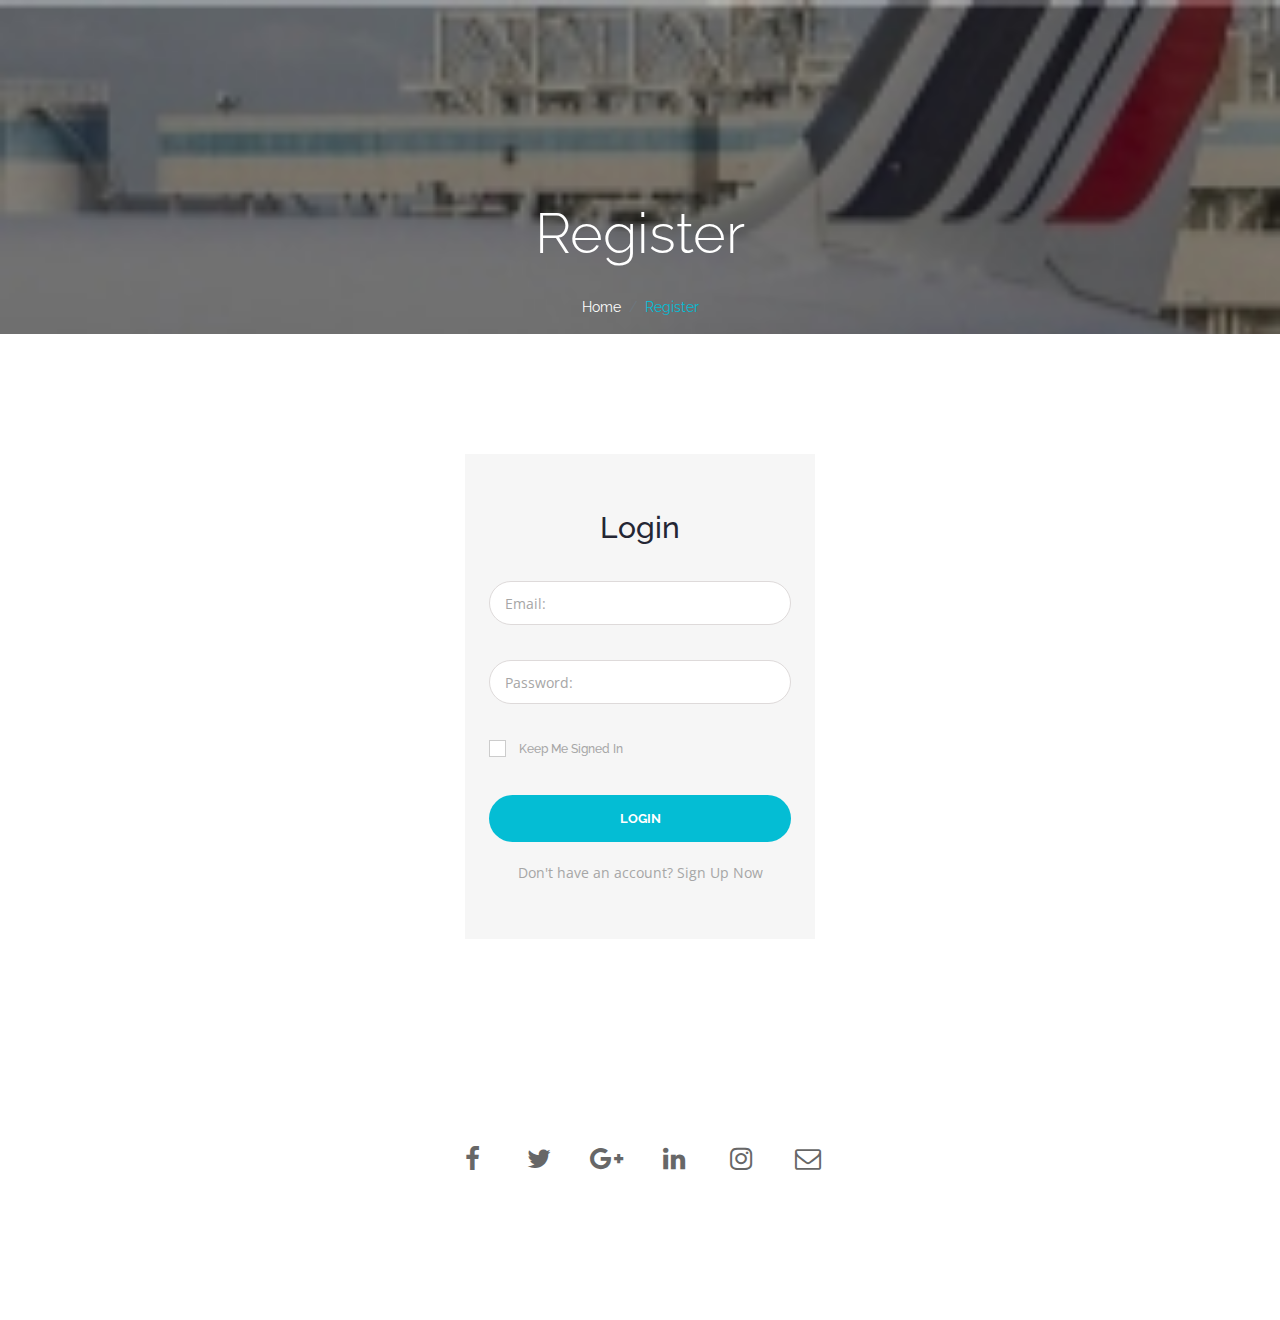
<file: signin.html>
<!DOCTYPE html>
<html lang="en">
<head>
<!-- Required meta tags -->
<meta charset="utf-8">
<meta name="viewport" content="width=device-width, initial-scale=1, shrink-to-fit=no">
<title>XeOne | Login</title>
<link href="images/favicon.png" rel="icon">

<!--Plugins css-->
<link rel="stylesheet" href="css/plugins.css">

<!--Custom Styles-->
<link rel="stylesheet" href="css/style.css">

</head>
<body>

<!--PreLoader-->
<div class="loader">
   <div class="loader-inner">
      <div class="loader-blocks">
         <span class="block-1"></span>
         <span class="block-2"></span>
         <span class="block-3"></span>
         <span class="block-4"></span>
         <span class="block-5"></span>
         <span class="block-6"></span>
         <span class="block-7"></span>
         <span class="block-8"></span>
         <span class="block-9"></span>
         <span class="block-10"></span>
         <span class="block-11"></span>
         <span class="block-12"></span>
         <span class="block-13"></span>
         <span class="block-14"></span>
         <span class="block-15"></span>
         <span class="block-16"></span>
      </div>
   </div>
</div>
<!--PreLoader Ends-->


<!-- header -->
<header class="site-header">
   <nav class="navbar navbar-expand-lg transparent-bg static-nav">
      <div class="container">
         <a class="navbar-brand" href="index.html">
         <img src="images/logo-transparent.png" alt="logo">
         </a>
         <button class="navbar-toggler navbar-toggler-right collapsed" type="button" data-toggle="collapse" data-target="#xenav">
            <span> </span>
            <span> </span>
            <span> </span>
         </button>
         <div class="collapse navbar-collapse" id="xenav">
            <ul class="navbar-nav ml-auto">
               <li class="nav-item active">
                  <a class="nav-link" href="index.html#banner-main" data-text="Home">Home</a>
               </li>
               <li class="nav-item">
                  <a class="nav-link" href="index.html#our-process" data-text="Features">Features</a>
               </li>
               <li class="nav-item">
                  <a class="nav-link" href="index.html#our-team" data-text="Team">Team</a>
               </li>
               <li class="nav-item">
                  <a class="nav-link" href="index.html#portfolio_top" data-text="Portfolio">Portfolio</a>
               </li>
               <li class="nav-item">
                  <a class="nav-link" href="index.html#our-pricings" data-text="Packages">Packages</a>
               </li>
               <li class="nav-item">
                  <a class="nav-link" href="index.html#our-testimonial" data-text="Clients">Clients</a>
               </li>
               <li class="nav-item">
                  <a class="nav-link" href="index.html#our-blog" data-text="Blog">Blog</a>
               </li>
               <li class="nav-item">
                  <a class="nav-link" href="index.html#contactus" data-text="contact">contact</a>
               </li>
            </ul>
         </div>
      </div>

      <!--side menu open button-->
      <a href="javascript:void(0)" class="d-none d-lg-inline-block sidemenu_btn" id="sidemenu_toggle">
          <span></span> <span></span> <span></span>
       </a>
   </nav>

   <!-- side menu -->
   <div class="side-menu">
      <div class="inner-wrapper">
         <span class="btn-close" id="btn_sideNavClose"><i></i><i></i></span>
         <nav class="side-nav">
            <ul class="navbar-nav w-100">
               <li class="nav-item active">
                  <a class="nav-link" href="index.html#banner-main">Home</a>
               </li>
               <li class="nav-item">
                  <a class="nav-link" href="index.html#our-process">Features</a>
               </li>
               <li class="nav-item">
                  <a class="nav-link" href="index.html#our-team">Team</a>
               </li>
               <li class="nav-item">
                  <a class="nav-link" href="index.html#portfolio_top">Portfolio</a>
               </li>
               <li class="nav-item">
                  <a class="nav-link" href="index.html#our-pricings">Packages</a>
               </li>
               <li class="nav-item">
                  <a class="nav-link" href="#our-testimonial">Clients</a>
               </li>
               <li class="nav-item">
                  <a class="nav-link" href="index.html#our-blog">Blog</a>
               </li>
               <li class="nav-item">
                  <a class="nav-link" href="index.html#contactus">contact</a>
               </li>
            </ul>
         </nav>

         <div class="side-footer w-100">
            <ul class="social-icons-simple white top40">
            <li><a href="javascript:void(0)"><i class="fa fa-facebook"></i> </a> </li>
            <li><a href="javascript:void(0)"><i class="fa fa-instagram"></i> </a> </li>
            <li><a href="javascript:void(0)"><i class="fa fa-twitter"></i> </a> </li>
         </ul>
         <p class="whitecolor">&copy; 2018 XeOne. Made With Love by themesindustry</p>
         </div>
      </div>
   </div>
   <a id="close_side_menu" href="javascript:void(0);"></a>
   <!-- End side menu -->
</header>
<!-- header -->   


<!--page Header-->
<section class="page-header parallaxie padding_top center-block">
   <div class="container">
      <div class="row">
         <div class="col-sm-12">
            <div class="page-titles text-center">
               <h2 class="whitecolor font-light bottom30">Register</h2>
               <ul class="breadcrumb justify-content-center">
                 <li class="breadcrumb-item"><a href="index.html">Home</a></li>
                 <li class="breadcrumb-item active" aria-current="page">Register</li>
               </ul>
            </div>
         </div>
      </div>
   </div>
</section>
<!--page Header ends-->


<!-- Login Register -->  
<section id="our-blog" class="padding text-center">
   <div class="container">
      <div class="row d-flex justify-content-center">
         <div class="col-lg-4 col-md-6 col-sm-10">
            <div class="bglight logincontainer">
               <h3 class="darkcolor bottom35">Login </h3>
               <form class="getin_form border-form" id="login">
                  <div class="row">
                     <div class="col-md-12 col-sm-12">
                        <div class="form-group bottom35">
                           <input class="form-control" type="email" placeholder="Email:" required>
                        </div>
                     </div>
                     <div class="col-md-12 col-sm-12">
                        <div class="form-group bottom35">
                           <input class="form-control" type="password" placeholder="Password:" required>
                        </div>
                     </div>
                     <div class="col-md-12 col-sm-12">
                        <div class="form-group bottom35">

                           <div class="form-check text-left">
                              <input class="form-check-input" type="checkbox" value="" id="rememberMe">
                              <label class="form-check-label" for="rememberMe">
                                    Keep Me Signed In
                                </label>
                           </div>

                        </div>
                     </div>
                     <div class="col-sm-12">
                        <button type="submit" class="button btnprimary">Login</button>
                        <p class="top20 log-meta"> Don't have an account? <a href="signup.html">Sign Up Now</a> </p>
                     </div>
                  </div>
               </form>
            </div>
         </div>
      </div>
   </div>
</section>
<!--Login Ends-->
                        
      
<!--Site Footer Here-->
<footer id="site-footer" class="padding_half">
   <div class="container">
      <div class="row">
         <div class="col-md-12 col-sm-12 text-center">
            <ul class="social-icons bottom25">
               <li><a href="javascript:void(0)"><i class="fa fa-facebook"></i> </a> </li>
               <li><a href="javascript:void(0)"><i class="fa fa-twitter"></i> </a> </li>
               <li><a href="javascript:void(0)"><i class="fa fa-google-plus"></i> </a> </li>
               <li><a href="javascript:void(0)"><i class="fa fa-linkedin"></i> </a> </li>
               <li><a href="javascript:void(0)"><i class="fa fa-instagram"></i> </a> </li>
               <li><a href="javascript:void(0)"><i class="fa fa-envelope-o"></i> </a> </li>
            </ul>
            <p class="copyrights wow fadeInUp" data-wow-delay="350ms"> &copy; 2019 XeOne. made with love by <a href="http://www.themesindustry.com/" target="_blank">themesindustry</a> </p>
         </div>
      </div>
   </div>
</footer>
<!--Footer ends-->   



<!-- jQuery first, then Popper.js, then Bootstrap JS -->
<script src="js/jquery-3.1.1.min.js"></script>

<!--Bootstrap Core-->
<script src="js/popper.min.js"></script>
<script src="js/bootstrap.min.js"></script>

<!--to view items on reach-->
<script src="js/jquery.appear.js"></script>

<!--Equal-Heights-->
<script src="js/jquery.matchHeight-min.js"></script>

<!--Owl Slider-->
<script src="js/owl.carousel.min.js"></script>

<!--number counters-->
<script src="js/jquery-countTo.js"></script>
 
<!--Parallax Background-->
<script src="js/parallaxie.js"></script>
  
<!--Cubefolio Gallery-->
<script src="js/jquery.cubeportfolio.min.js"></script>

<!--FancyBox popup-->
<script src="js/jquery.fancybox.min.js"></script>        
      
<!-- Video Background-->
<script src="js/jquery.background-video.js"></script>

<!--TypeWriter-->
<script src="js/typewriter.js"></script>    
      
<!--Particles-->
<script src="js/particles.min.js"></script>            
        
<!--WOw animations-->
<script src="js/wow.min.js"></script>
         
<!--Revolution SLider-->
<script src="js/revolution/jquery.themepunch.tools.min.js"></script>
<script src="js/revolution/jquery.themepunch.revolution.min.js"></script>
<!-- SLIDER REVOLUTION 5.0 EXTENSIONS  (Load Extensions only on Local File Systems !  The following part can be removed on Server for On Demand Loading) -->
<script src="js/revolution/extensions/revolution.extension.actions.min.js"></script>
<script src="js/revolution/extensions/revolution.extension.carousel.min.js"></script>
<script src="js/revolution/extensions/revolution.extension.kenburn.min.js"></script>
<script src="js/revolution/extensions/revolution.extension.layeranimation.min.js"></script>
<script src="js/revolution/extensions/revolution.extension.migration.min.js"></script>
<script src="js/revolution/extensions/revolution.extension.navigation.min.js"></script>
<script src="js/revolution/extensions/revolution.extension.parallax.min.js"></script>
<script src="js/revolution/extensions/revolution.extension.slideanims.min.js"></script>
<script src="js/revolution/extensions/revolution.extension.video.min.js"></script>  

<script src="js/functions.js"></script>
</body>
</html>
</file>
<file: css/style.css>
/*Table of Contents
/*Table of Contents
01 body
02 Helper Classes
   02-1 short codes
03 navigation
   03-1 side menu
04 owl carousel
05 revolution slider
06 half-section
07 page-header
08 work process
09 our team
10 gallery portfolio
11 mobile apps & features
12 Counters
13 pricings
14 background parallax
15 Testimonials
16 Partner
17 our blog
   17-1 sidebar
   17-2 widgets
18 Ccntact US
19 404 error
20 Accordions 
21 footer
22 preloader


/*Table Of Contents ends */


/*Global Styling*/
@import url('https://fonts.googleapis.com/css?family=Open+Sans:300,400,600,700|Raleway:200,300,400,500,600,700,800');
body {
    padding: 0;
    margin: 0;
    font-family: 'Raleway', sans-serif;
    font-size: 1rem;
    color: #a5a5a5;
    overflow-x: hidden !important;
    overflow-y: auto !important;
}
body.full-page {
   overflow: hidden !important;
}

html {
    font-size: 16px;
}
ol,ul {
    margin: 0;
    padding: 0;
    list-style: none;
}
a, a:hover, a:focus {
    outline: none;
    text-decoration: none;
    color: inherit;
}
input:focus{
    outline: none;
}

h1,h2,h3,h4,h5,h6 {
    margin: 0;
}
h1 {
    font-size: 3.75rem;
}
h2 {
    font-size: 3.5rem;
}
h3 {
    font-size: 1.875rem;
}
h4 {
    font-size: 1.25rem;
}
h5{
    font-size: 1rem;
}
h6{
    font-size: 0.875rem;
}
p{
   font-size: 14px;
}
p.title {
   font-size: 1rem;
}
.block{
    display: block;
}
.italic {
	font-style: italic;
}
button{
    line-height: 1;
}


/*common font family*/
p, .heading-title > span, .process-wrapp li > .pro-step,
.progress-bars .progress p, .progress-bars .progress .progress-bar span,
.price-table .ammount .dur, .pagination li > a, .counters .count_nums,
.price-table .ammount h2, .price-table ul li, .webcats li a > span,
.getin_form .form-control{
    font-family: 'Open Sans', sans-serif;
}

/*fontAwesome*/
.zeus.tparrows.tp-rightarrow::before,
.zeus.tparrows.tp-leftarrow::before,
.price-table ul li > span::before,
.testimonial-quote h3::before, 
.testimonial-quote h3::after,
blockquote.blockquote::before{
	font-family:'FontAwesome';
}

/* Helper Classes & Shorcodes */
.padding {
    padding: 7.5rem 0;
}
.padding_top {
    padding-top:7.5rem;
}
.padding_bottom {
    padding-bottom: 7.5rem;
}
.margin_bottom {
    margin-bottom: 7.5rem;
}
.margin_top {
    margin-top: 7.5rem;
}
.padding_half {
    padding: 4.375rem 0;
}
.margin_half {
    margin: 4.375rem 0;
}
.padding_bottom_half {
    padding-bottom: 4.375rem;
}
.margin_bottom_half{
    margin-bottom: 4.375rem;
}
.padding_top_half {
    padding-top: 4.375rem;
}
.heading_space {
    margin-bottom: 4.125rem;
}
.bottom5 {
    margin-bottom: 5px;
}
.bottom10 {
    margin-bottom: 10px;
}
.top10 {
    margin-top: 10px;
}
.bottom15 {
    margin-bottom: 15px;
}
.top15 {
    margin-top: 15px;
}
.top20 {
    margin-top: 20px;
}
.bottom20 {
    margin-bottom: 20px;
}
.bottom25 {
    margin-bottom: 25px;
}
.top25 {
    margin-top: 25px;
}
.bottom30 {
    margin-bottom: 30px;
}
.top30 {
    margin-top: 30px;
}
.bottom35 {
    margin-bottom: 35px;
}
.top40 {
    margin-top: 40px;
}
.bottom40 {
    margin-bottom: 40px;
}
.bottom45 {
    margin-bottom: 45px;
}
.top50 {
    margin-top: 50px;
}
.top60{
    margin-top: 60px;
}
.bottom60{
    margin-bottom: 60px;
}
.bottom0 {
    margin-bottom: 0;
}
.nomargin {
    margin: 0;
}
.nopadding{
    padding: 0;
}
.fontbold{
   font-weight: bold;
}
.fontmedium {
   font-weight: 500;
}
.font-light{
   font-weight: 300;
}
.font-xlight {
   font-weight: 200;
}
.bglight {
    background: #f6f6f6;
}
.bgdefault {
    background: #00bcd4;
}
.whitecolor {
    color: #ffffff;
}
.darkcolor {
    color: #212331;
}
.extradark-color {
    color: #212331;
}
.defaultcolor {
    color: #00bcd4;
}
section{
    position: relative;
}
.container-padding {
	padding-left: 2.25rem;
	padding-right: 2.25rem;
}
.gradient_bg{
    background: -webkit-linear-gradient(90deg, #423f9c 31%, #862359 69%);
    background: -webkit-gradient(linear, left top, right top, color-stop(31%, #423f9c), color-stop(69%, #862359));
    background: -webkit-linear-gradient(left, #423f9c 31%, #862359 69%);
    background: -o-linear-gradient(left, #423f9c 31%, #862359 69%);
    background: linear-gradient(90deg, #423f9c 31%, #862359 69%);
}
.gradient_bg_default{
    background: -webkit-linear-gradient(90deg, #00e4ce 31%, #00abc9 69%);
    background: -webkit-gradient(linear, left top, right top, color-stop(31%, #00e4ce), color-stop(69%, #00abc9));
    background: -webkit-linear-gradient(left, #00e4ce 31%, #00abc9 69%);
    background: -o-linear-gradient(left, #00e4ce 31%, #00abc9 69%);
    background: linear-gradient(90deg, #00e4ce 31%, #00abc9 69%);
}
.gradient_bg_alt{
    background: -webkit-linear-gradient(90deg, #90A4AE 31%, #607D8B 69%);
    background: -webkit-gradient(linear, left top, right top, color-stop(31%, #90A4AE), color-stop(69%, #607D8B));
    background: -webkit-linear-gradient(left, #90A4AE 31%, #607D8B 69%);
    background: -o-linear-gradient(left, #90A4AE 31%, #607D8B 69%);
    background: linear-gradient(90deg, #90A4AE 31%, #607D8B 69%);
}

/*heading Titles */
.heading-title > span{
    font-size: 1.25rem;
    display: block;
    text-transform: capitalize;
    color: #00bcd4;
}
.whitecolor.heading-title > span{
    color: #fff;
}
.heading-title h2{
   font-weight: 300;
}


/*img wrap*/
.image {
    overflow: hidden;
}
a.image{
    display: block;
}
.image img {
    width: 100%;
    display: block;
}
.image, .image img {
    position: relative;
}

 /*hover on images*/
.hover-effect::before,
.hover-effect::after {
   content: "";
   background: #fff;
   height: 0;
   width: 0;
   z-index: 1;
   position: absolute;
   -webkit-transition-duration: 1.3s;
	-o-transition-duration: 1.3s;
	transition-duration: 1.3s;
}
.hover-effect::before {
	right: 0;
	opacity: 1;
	top: 0;
}
.hover-effect::after {
	bottom: 0;
	opacity: .7;
	left: 0;
}
.hover-effect:hover::after, .hover-effect:hover::before {
	height: 100%;
	opacity: 0;
	width: 100%;
}


/*to align elements center*/
.center-block {
   display: -webkit-box;
   display: -webkit-flex;
   display: -moz-box;
   display: -ms-flexbox;
   display: flex;
   -webkit-box-pack: center;
   -webkit-justify-content: center;
   -moz-box-pack: center;
   -ms-flex-pack: center;
   justify-content: center;
   -webkit-box-orient: vertical;
   -webkit-box-direction: normal;
   -webkit-flex-direction: column;
   -moz-box-orient: vertical;
   -moz-box-direction: normal;
   -ms-flex-direction: column;
   flex-direction: column;
   -webkit-box-align: center;
   -webkit-align-items: center;
   -moz-box-align: center;
   -ms-flex-align: center;
   align-items: center;
}
/*Back To Top*/
.back-top {
   color: #fff;
   right: 20px;
   font-size: 26px;
   position: fixed;
   z-index: 1600;
   opacity: 0;
   visibility: hidden;
   bottom: 70px;
   background: -webkit-linear-gradient(90deg, #423f9c, #862359);
   background: -webkit-gradient(linear, left top, right top, color-stop(#423f9c), color-stop(#862359));
   background: -webkit-linear-gradient(left, #423f9c, #862359);
   background: -o-linear-gradient(left, #423f9c, #862359);
   background: -webkit-gradient(linear, left top, right top, from(#423f9c), to(#862359));
   background: linear-gradient(90deg, #423f9c, #862359);
   -webkit-transform: scale(0);
   -ms-transform: scale(0);
   -o-transform: scale(0);
   transform: scale(0);
   height: 40px;
   width: 40px;
   text-align: center;
   line-height: 36px;
   -webkit-border-radius: 50%;
   border-radius: 50%;
}
.back-top-visible {
   -webkit-transform: scale(1);
   -ms-transform: scale(1);
   -o-transform: scale(1);
   transform: scale(1);
   opacity: 1;
   visibility: visible;
}
.back-top::before {
   content: "";
   top: 0;
   left: 0;
   right: 0;
   bottom: 0;
   position: absolute;
   z-index: -1;
   -webkit-border-radius: 50%;
   border-radius: 50%;
   opacity: 0;
   visibility: hidden;
   background: -webkit-linear-gradient(90deg, #643094, #00bcd4);
   background: -webkit-gradient(linear, left top, right top, color-stop(#643094), color-stop(#00bcd4));
   background: -webkit-linear-gradient(left, #643094, #00bcd4);
   background: -o-linear-gradient(left, #643094, #00bcd4);
   background: -webkit-gradient(linear, left top, right top, from(#643094), to(#00bcd4));
   background: linear-gradient(90deg, #643094, #00bcd4);
}
.back-top:hover::before, .back-top:focus::before {
   opacity: 1;
   visibility: visible;
}
.back-top:hover, .back-top:focus {
   color: #fff;
}

/* ----- Social Icons ----- */
ul.social-icons-simple li,
ul.social-icons li {
   display: inline-block;
}
ul.social-icons li a {
   height: 36px;
   line-height: 36px;
   width: 36px;
   font-size: 17px;
   -webkit-border-radius: 50%;
   border-radius: 50%;
   margin: 0 0.1rem;
   text-align: center;
   display: block;
   color: #676767;
   background: #00bcd4;
}
ul.social-icons.whitebg li a {
   background: #fff;
}
ul.social-icons-simple li a {
   height: 24px;
   line-height: 24px;
   width: 24px;
   margin: 0 8px;
   font-size: 18px;
   text-align: center;
   display: inline-block;
}
ul.social-icons.white li a,
ul.social-icons-simple.white li a{
    color: #fff;
}
ul.social-icons-simple li:last-child a,
ul.social-icons li:last-child a{
    margin-right: 0;
}
ul.social-icons-simple li:first-child a,
ul.social-icons li:first-child a{
    margin-left: 0;
}
ul.social-icons-simple li a:hover, 
ul.social-icons-simple li a:focus{
    color: #00bcd4;
}
ul.social-icons li a:hover, 
ul.social-icons li a:focus,
ul.social-icons.white li a:hover, 
ul.social-icons.white li a:focus{
    color: #fff;
   -webkit-box-shadow: 0 0 15px 30px #00bcd4 inset;
   box-shadow: 0 0 15px 30px #00bcd4 inset;
}



/*-----Buttons-----*/
.button {
   position: relative;
   display: inline-block;
   font-size: 13px;
   padding: 1rem 2.5rem;
   line-height: 1;
   text-transform: uppercase;
   text-align: center;
   font-weight: bold;
   z-index: 1;
   border: 1px solid transparent;
   -webkit-border-radius: 30px;
   border-radius: 30px;
   overflow: hidden;
}
.square-layout .button {
   -webkit-border-radius: 0;
   border-radius: 0;
}
.btnprimary, .btnprimary-alt{
    background: #00bcd4;
}
.btnsecondary{
   background: #643094;
}
.btnwhite{
    background: #fff;
    color: #6C1619;
}
.btnwhite-hole {
   background: transparent;
   border: 1px solid #fff;  
}
.btnwhite:hover, .btnwhite:focus{
    background: #00bcd4;
}

.btnwhite-hole:hover, .btnwhite-hole:focus {
   color: #212331;
   background: #fff;
}
.button > i {
	vertical-align: middle;
    margin-top: -3px;
}
.btnprimary:hover, .btnprimary:focus{
   background: #643094;
   border: 1px solid #643094;
}
.btnprimary-alt:hover, .btnprimary-alt:focus {
   background: transparent;
   border: 1px solid #00bcd4;
   color: #00bcd4;
}
.rev_slider .btnprimary-alt:hover, .rev_slider .btnprimary-alt:focus {
   background: transparent;
   border: 1px solid #fff;
}

.btnsecondary:hover, .btnsecondary:focus {
   background: #00bcd4;
   border: 1px solid #00bcd4;
}
.btnsecondary.hvrwhite:hover, .btnsecondary.hvrwhite:focus,
.btnprimary.hvrwhite:hover, .btnprimary.hvrwhite:focus {
   background: #fff;
   border: 1px solid #fff;
   color:#6C1619;
}

.btn-gradient-hvr::before {
    background: -webkit-linear-gradient(90deg, #423f9c, #862359);
    background: -webkit-gradient(linear, left top, right top, color-stop(#423f9c), color-stop(#862359));
    background: -webkit-linear-gradient(left, #423f9c, #862359);
    background: -o-linear-gradient(left, #423f9c, #862359);
    background: -webkit-gradient(linear, left top, right top, from(#423f9c), to(#862359));
    background: linear-gradient(90deg, #423f9c, #862359);
}
.btn-gradient-hvr::before,
.scndry-gradient-hvr::before {
   content: "";
   left: 0; right: 0;
   top: 0; bottom: 0;
   position: absolute;
   z-index: -1;
   opacity: 0; visibility: hidden;
}
.scndry-gradient-hvr::before {
    background: -webkit-linear-gradient(90deg, #00e4ce 31%, #00abc9 69%);
    background: -webkit-gradient(linear, left top, right top, color-stop(31%, #00e4ce), color-stop(69%, #00abc9));
    background: -webkit-linear-gradient(left, #00e4ce 31%, #00abc9 69%);
    background: -o-linear-gradient(left, #00e4ce 31%, #00abc9 69%);
    background: linear-gradient(90deg, #00e4ce 31%, #00abc9 69%);
}
.btn-gradient-hvr:hover::before,
.btn-gradient-hvr:focus::before,
.scndry-gradient-hvr:hover::before,
.scndry-gradient-hvr:focus::before{
   opacity: 1;
   visibility: visible;
}
.btn-gradient-hvr:hover, .btn-gradient-hvr:focus {
   border-color: #643094;
}
.scndry-gradient-hvr:hover, .scndry-gradient-hvr:focus {
   border-color: #00bcd4;
}

.btnwhite-hole, .btnwhite:hover, .btnwhite:focus,
.btnprimary, .btnsecondary, .btnprimary-alt,
.btnprimary:hover, .btnprimary:focus,
.btnsecondary:hover, .btnsecondary:focus,
.rev_slider .btnprimary-alt:hover, .rev_slider .btnprimary-alt:focus{
   color: #fff;
}



i::before,i::after{
    -webkit-transition: all 0s !important;
    -o-transition: all 0s !important;
    transition: all 0s !important;
}


.center-brand {
   padding-top: 1rem;
   padding-bottom: 1rem;
}
.center-brand, .transparent-bg {
	left: 0;
	top: 0;
}
.center-brand, .transparent-bg, 
.fixed-bottom, .bg-transparent-light,
.bg-transparent-white,
.bg-invisible, .boxed-nav {
   position: absolute;
   width: 100%;
}
.bg-invisible .container {
   opacity: 0;
   visibility: hidden;
}
.fixed-bottom {
   bottom: 0;
}
.bg-white {
   position: relative;
}
.bg-white,
.boxed-nav .container {
   background: #fff;
}
.boxed-nav {
   top: 20px;
   
}
.fixedmenu {
   top: 0;
   left: 0;
   right: 0;
   position: fixed;
   margin: 0;
   padding-bottom: 0;
   padding-top: 0;
   z-index: 1002;
   -webkit-animation-name: animationFade;
   -o-animation-name: animationFade;
   animation-name: animationFade;
   -webkit-animation-duration: 1s;
   -o-animation-duration: 1s;
   animation-duration: 1s;
   -webkit-animation-fill-mode: both;
   -o-animation-fill-mode: both;
   animation-fill-mode: both;

   -webkit-box-shadow: 0 10px 10px -10px rgba(0, 0, 0, 0.35);
   box-shadow: 0 10px 10px -10px rgba(0, 0, 0, 0.35);
   background: -webkit-linear-gradient(90deg, #423f9c 31%, #862359 69%);
   background: -webkit-gradient(linear, left top, right top, color-stop(31%, #423f9c), color-stop(69%, #862359));
   background: -webkit-linear-gradient(left, #423f9c 31%, #862359 69%);
   background: -o-linear-gradient(left, #423f9c 31%, #862359 69%);
   background: linear-gradient(90deg, #423f9c 31%, #862359 69%);
}
.center-brand.fixedmenu,
.bg-white.fixedmenu,
.bg-transparent-light.fixedmenu,
.bg-transparent-white.fixedmenu,
.bg-invisible.fixedmenu,
.boxed-nav.fixedmenu {
   background: #fff;
}
.fixed-bottom.fixedmenu{
   bottom: auto;
   -webkit-animation: none;
   -o-animation: none;
   animation: none;
}
.bg-invisible.fixedmenu .container {
   opacity: 1;
   visibility: visible;
}
@-webkit-keyframes animationFade {
    from {
        opacity: 0;
        -webkit-transform: translate3d(0, -100%, 0);
        transform: translate3d(0, -100%, 0);
    }
    to {
        opacity: 1;
        -webkit-transform: none;
        transform: none;
    }
}
@-o-keyframes animationFade {
    from {
        opacity: 0;
        -webkit-transform: translate3d(0, -100%, 0);
        transform: translate3d(0, -100%, 0);
    }
    to {
        opacity: 1;
        -webkit-transform: none;
        -o-transform: none;
        transform: none;
    }
}
@keyframes animationFade {
    from {
        opacity: 0;
        -webkit-transform: translate3d(0, -100%, 0);
        transform: translate3d(0, -100%, 0);
    }
    to {
        opacity: 1;
        -webkit-transform: none;
        -o-transform: none;
        transform: none;
    }
}




/*-----Side Menu----*/
.side-menu {
	width: 40%;
	position: fixed;
	right: 0;
	top: 0;
	background: #00bcd4;
	z-index: 1032;
	height: 100%;
	-webkit-transform: translate3d(100%, 0, 0);
	transform: translate3d(100%, 0, 0);
	-webkit-transition: -webkit-transform .5s ease;
	transition: -webkit-transform .5s ease;
	-o-transition: -o-transform .5s ease;
	transition: transform .5s ease;
	transition: transform .5s ease, -webkit-transform .5s ease, -o-transform .5s ease;
	transition: transform .5s ease, -webkit-transform .5s ease;
	overflow: hidden;
}
.side-menu.left {
   left: 0; right: auto;
   -webkit-transform: translate3d(-100%, 0, 0);
	transform: translate3d(-100%, 0, 0);
}
.side-menu.before-side {
   width: 280px;
}
.just-sidemenu .side-menu {
    background: -webkit-linear-gradient(90deg, #423f9c, #862359);
	background: -webkit-gradient(linear, left top, right top, color-stop(#423f9c), color-stop(#862359));
	background: -webkit-linear-gradient(left, #423f9c, #862359);
	background: -o-linear-gradient(left, #423f9c, #862359);
	background: -webkit-gradient(linear, left top, right top, from(#423f9c), to(#862359));
	background: linear-gradient(90deg, #423f9c, #862359);
}
.transparent-sidemenu .side-menu {
    background: rgba(0,0,0,.95);
}
.side-menu.side-menu-active,
.side-menu.before-side{
	-webkit-transform: translate3d(0, 0, 0);
	transform: translate3d(0, 0, 0);
}
.pul-menu .side-menu.side-menu-active {
   visibility: visible; opacity: 1;
}


/*Side overlay*/
#close_side_menu {
    position: fixed;
    top: 0;
    left: 0;
    width: 100%;
    height: 100%;
    background-color: #000;
    -webkit-transition: opacity 300ms cubic-bezier(0.895, 0.03, 0.685, 0.22);
    -o-transition: opacity 300ms cubic-bezier(0.895, 0.03, 0.685, 0.22);
    transition: opacity 300ms cubic-bezier(0.895, 0.03, 0.685, 0.22);
    display: none;
    z-index: 1031;
    opacity: 0.4;
}

/*side clode btn*/
.side-menu .btn-close {
	height: 33px;
	width: 33px;
	-webkit-box-shadow: 0 4px 4px -4px rgba(0,0,0,0.15);
	box-shadow: 0 4px 4px -4px rgba(0,0,0,0.15);
	-webkit-border-radius: 50%;
	border-radius: 50%;
	display: inline-block;
	text-align: center;
	position: absolute;
	top: 30px;
	right: 15px;
	cursor: pointer;
}
.side-menu.before-side .btn-close{
   display: none;
}
.just-sidemenu #sidemenu_toggle {
	position: fixed;
	z-index: 999;
	/*background: #fff;*/
	right: 0;
	top: 16px;
	-webkit-border-radius: 2px;
	border-radius: 2px;
	-webkit-box-shadow: 0 0 20px rgba(0, 0, 0, .15);
	box-shadow: 0 0 20px rgba(0, 0, 0, .15);
}
.side-menu .btn-close::before, .side-menu .btn-close::after {
	position: absolute;
	left: 16px;
	content: ' ';
	height: 24px;
	width: 2px;
	background: #fff;
	top: 5px;
}
.side-menu .btn-close:before {
  -webkit-transform: rotate(45deg);
  -ms-transform: rotate(45deg);
  -o-transform: rotate(45deg);
  transform: rotate(45deg);
}
.side-menu .btn-close:after {
  -webkit-transform: rotate(-45deg);
  -ms-transform: rotate(-45deg);
  -o-transform: rotate(-45deg);
  transform: rotate(-45deg);
}

/*side open btn*/
.sidemenu_btn {
	-webkit-transition: all .3s linear;
	-o-transition: all .3s linear;
	transition: all .3s linear;
	width: 36px;
	padding: 6px;
	margin-right: 1rem;
	position: absolute;
	right: 15px;
}
.sidemenu_btn.left {
   left: 15px;
   right: auto;
}
.sidemenu_btn > span {
   height: 2px;
   width: 100%;
   background: #212331;
   display: block;
}
.center-brand .sidemenu_btn > span,
.transparent-bg .sidemenu_btn > span,
.fixed-bottom .sidemenu_btn > span,
.just-sidemenu .toggle_white.sidemenu_btn > span,
.bg-invisible .sidemenu_btn > span,
.boxed-nav .sidemenu_btn > span {
   background: #fff;
}
.center-brand.fixedmenu .sidemenu_btn > span,
.bg-invisible.fixedmenu .sidemenu_btn > span,
.boxed-nav.fixedmenu .sidemenu_btn > span {
   background: #212331;
}
.sidemenu_btn > span:nth-child(2) {
   margin: 4px 0;
}

.side-menu .inner-wrapper {
	padding: 3.5rem 5rem;
	height: 100%;
	position: relative;
	overflow-y: auto;
	display: -webkit-box;
	display: -webkit-flex;
	display: -moz-box;
	display: -ms-flexbox;
	display: flex;
	-webkit-box-align: center;
	-webkit-align-items: center;
	-moz-box-align: center;
	-ms-flex-align: center;
	align-items: center;
	text-align: left;
	-webkit-flex-wrap: wrap;
	-ms-flex-wrap: wrap;
	flex-wrap: wrap;
}
.pul-menu.pushwrap .side-menu .inner-wrapper{
   padding: 3.5rem 2.5rem;
}


 
.side-menu p{
   font-size: 13px;
   margin-top: .5rem;
   margin-bottom: 0;
}

.sidebar-nav .social-icons {
   position: absolute;
   bottom: 30px;
}
.side-menu .social-icons-simple li a:hover,
.side-menu .social-icons-simple li a:focus {
   color: #fff;
}

/*wrapper on opened sidebar*/
.wrapper {
   padding-left: 290px;
}
.wrapper .full-screen {
   width: 100% !important;
}


@media (max-width: 1366px) {
   .center-brand .sidemenu_btn {
      right: 0;
   }
} 
@media (max-width: 1200px) {
   
   .side-menu .inner-wrapper {
      padding: 2rem 3.5rem;
   }
   
}
@media (min-width: 1025px) and (max-width: 1091px) {
   .navbar-nav.ml-auto {
      margin-right: 30px;
   }
   .sidemenu_btn {
      right: 0;
   }
}
@media (max-width: 1024px) {
   
   .boxed-nav .sidemenu_btn {
      display: none !important;
   }
   .center-brand .navbar-brand{
      width: 100px; 
   }
   .navbar-nav .nav-link {
      font-size: 13px;
   }
}
@media (min-width: 810px) and (max-width: 1024px) {
   .sidemenu_btn {
      position: relative;
   }
}
@media (max-width: 992px) {
   .boxed-nav {
      background: #fff;
   }
   .center-brand .navbar-brand {
      position: relative;
      top: auto;
      margin: 16px 0;
      -webkit-transform: translateY(0);
      -ms-transform: translateY(0);
      -o-transform: translateY(0);
      transform: translateY(0);
   }
   .navbar-nav .nav-item {
      margin: 5px 0;
   }
   .center-brand .navbar-nav .nav-link, 
   .transparent-bg .navbar-nav .nav-link {
      background: #00bcd4;
      color: #fff;
   }
   .center-brand.fixedmenu .navbar-nav .nav-link, 
   .transparent-bg.fixedmenu .navbar-nav .nav-link {
      background: transparent;
   }
   
   .side-menu {
      width: 50%;
   }
   .side-menu .inner-wrapper {
      padding: 2rem 2.5rem;
   }
   
   .side-nav .navbar-nav .nav-link {
      font-size: 2rem;
   }
   
}
@media (max-width: 768px) {
   .center-brand .navbar-brand{
      width: 100px; 
   }
   .side-menu {
      width: 55%;
   }
   .side-nav .navbar-nav .nav-link {
      font-size: 1.5rem;
   }
}

@media (max-width: 767px) {
   .navbar.sidebar-nav {
      width: 100%;
      height: auto;
      padding: 0 1rem;
      display: -webkit-box;
      display: -webkit-flex;
      display: -moz-box;
      display: -ms-flexbox;
      display: flex;
   }
   .wrapper {
      padding-left: 0;
   }
   .sidemenu_btn {
      margin-top: 4px;
      right: 0;
      position: absolute;
   }
   .side-menu {
      width: 300px;
   }
   .side-nav .navbar-nav .nav-item {
      margin: 5px 0;
   }
   .side-nav p {
      display: none;
   }
   .sidebar-nav .social-icons{
      display: none;
   }
}

/*-------------------------------*/
    /*Navigation Ends */
/*-------------------------------*/	


/*-------------------------------*/
    /*OWl Slider*/
/*-------------------------------*/
/*Dots*/
.owl-dots {
   margin-top: 2rem;
   text-align: center;
}
.vertical-dot .owl-dots {
   display: inline-table;
   width: 24px;
   position: absolute;
   top: 50%;
   -webkit-transform: translateY(-50%);
   -ms-transform: translateY(-50%);
   -o-transform: translateY(-50%);
   transform: translateY(-50%);
   right: 40px;
}
.owl-dots .owl-dot {
   height: 12px;
   width: 12px;
   background: transparent;
   margin: 2px 3px;
   position: relative;
   border: 1px solid #00bcd4;
   display: inline-block;
   -webkit-border-radius: 50%;
   border-radius: 50%;
   background: rgba(255, 255, 255, .35);
   cursor: pointer;
}
#text-fading .owl-dots .owl-dot {
	background: #fff;
	border: none;
}s
.vertical-dot .owl-dots .owl-dot {
   border: none;
   background: rgba(255, 255, 255, .5);
}

.owl-dots .owl-dot::after {
   background-color: #00bcd4;
   -webkit-border-radius: 50%;
   border-radius: 50%;
   content: "";
   height: 100%;
   left: 0;
   opacity: 0;
   position: absolute;
   -webkit-transform: translate3d(0, 100%, 0);
   transform: translate3d(0, 100%, 0);
   visibility: hidden;
   width: 100%;
}
.vertical-dot .owl-dots .owl-dot::after {
   display: none;
}
.vertical-dot .owl-dots .owl-dot.active {
   height: 15px;
   width: 15px;
   background: #fff;
}
.owl-dots .owl-dot.active::after,
.owl-dots .owl-dot:hover:after {
   opacity: 1;
   -webkit-transform: translate3d(0, 0, 0);
   transform: translate3d(0, 0, 0);
   visibility: visible;
}

.animate-out {
  -webkit-animation-delay : 0ms;
  -o-animation-delay : 0ms;
  animation-delay : 0ms;
}

/*Buttons*/
.owl-nav .owl-prev{
    left: 5px;
}
.owl-nav .owl-next{
    right: 5px;
}
.owl-nav .owl-prev, .owl-nav .owl-next{
    background: #00bcd4;
	font-size: 14px;
	width: 36px;
	height: 36px;
	line-height: 36px;
	text-align: center;
    position: absolute;
    top: 50%;
    -webkit-border-radius: 50%;
    border-radius: 50%;
    -webkit-transform: translateY(-50%);
    -ms-transform: translateY(-50%);
    -o-transform: translateY(-50%);
    transform: translateY(-50%);
    color: #fff;
    opacity: 0;
    visibility: hidden;
}
.owl-carousel:hover .owl-nav .owl-prev, 
.owl-carousel:hover .owl-nav .owl-next {
   opacity: 1;
   visibility: visible;
}
.owl-nav .owl-prev:hover, .owl-nav .owl-next:hover,
.owl-nav .owl-prev:focus, .owl-nav .owl-next:focus{
	background: #643094;
}

/*Service Slider*/
#services-slider {
	margin: -140px 0 0;
   min-height: 350px;
   position: relative;
   z-index: 21;
}
#services-slider.owl-carousel .owl-stage-outer{
   padding-top: 25px;
   padding-bottom: 25px;
}
#services-slider .service-box{
   position: relative;
   padding: 3rem 1rem;
   background: #00bcd4;
   color: #fff;
   text-align: center;
   -webkit-transition: all .5s ease .1s;
   -o-transition: all .5s ease .1s;
   transition: all .5s ease .1s;
   z-index: 2;
   overflow: hidden;
}
#services-slider .service-box::before {
   content: "";
   top: -100px;
   left: 0;
   bottom: 0;
   right: 0;
   position: absolute;
   z-index: -1;
   visibility: hidden;
   opacity: 0;
   background: -webkit-linear-gradient(90deg, #00e4ce 31%, #00abc9 69%);
   background: -webkit-gradient(linear, left top, right top, color-stop(31%, #00e4ce), color-stop(69%, #00abc9));
   background: -webkit-linear-gradient(left, #00e4ce 31%, #00abc9 69%);
   background: -o-linear-gradient(left, #00e4ce 31%, #00abc9 69%);
   background: linear-gradient(90deg, #00e4ce 31%, #00abc9 69%);
}
#services-slider .owl-item.center .service-box::before {
   background: -webkit-linear-gradient(90deg, #423f9c 31%, #862359 69%);
   background: -webkit-gradient(linear, left top, right top, color-stop(31%, #423f9c), color-stop(69%, #862359));
   background: -webkit-linear-gradient(left, #423f9c 31%, #862359 69%);
   background: -o-linear-gradient(left, #423f9c 31%, #862359 69%);
   background: linear-gradient(90deg, #423f9c 31%, #862359 69%);
}
#services-slider .service-box > span {
	display: inline-block;
	font-size: 32px;
	height: 50px;
	width: 50px;
	overflow: hidden;
}
#services-slider .service-box > span > i {
   -webkit-transition: all .9s ease .2s;
   -o-transition: all .9s ease .2s;
   transition: all .9s ease .2s;
}
#services-slider .service-box h4{
   font-weight: bold;
}
#services-slider .service-box:hover span {
   font-size: 38px;
}
#services-slider .owl-item.center .service-box {
   background: #643094;
   padding: 4.5rem 1rem;
   margin-top: -25px;
}
#services-slider .service-box:hover::before {
    opacity: 1;
    visibility: visible;
    top: 0;
}



@media screen and (max-width: 768px) {
   #services-slider {
      margin: -70px 0 0;
   }
}

/*-------------------------------*/
    /*OWL Slider ends*/
/*-------------------------------*/


/*-------------------------------*/
      /*Revolution SLider*/
/*-------------------------------*/
#main-banner .fontbold {
   font-weight: 800;
}
.tp-bullet {
   height: 15px;
   width: 15px;
   -webkit-border-radius: 50%;
   border-radius: 50%;
   background: rgba(255, 255, 255, .3);
}
.tp-bullet:hover, .tp-bullet:focus{
   background: rgba(255, 255, 255, .6);
}
.tp-bullet::before {
   content: "";
   height: 100%; width: 100%;
   -webkit-border-radius: 50%;
   border-radius: 50%;
   -webkit-transform: scale(.5);
   -ms-transform: scale(.5);
   -o-transform: scale(.5);
   transform: scale(.5);
   position: absolute;
   left: 0; top: 0;
   background: #fff;
   opacity: 0;
   -webkit-transform-origin: 50% 50%;
   -ms-transform-origin: 50% 50%;
   -o-transform-origin: 50% 50%;
   transform-origin: 50% 50%;
}
.tp-bullet.selected::before {
   opacity: 1;
   -webkit-transform: scale(1.1);
   -ms-transform: scale(1.1);
   -o-transform: scale(1.1);
   transform: scale(1.1);
}

.uranus .tp-bullet-inner{
   background: #00bcd4;
}
.uranus .tp-bullet::before {
   display: none;
}
.uranus .tp-bullet.selected, .uranus .tp-bullet:hover {
    -webkit-box-shadow: 0 0 0 2px #643094;
    box-shadow: 0 0 0 2px #643094;
}
.uranus .tp-bullet.selected .tp-bullet-inner, 
.uranus .tp-bullet:hover .tp-bullet-inner {
   background: #643094;
}

.tp-carousel-wrapper {
	cursor: url(../images/openhand.cur), move;
}
.rev_slider li.rev_gradient::after {
   background: -webkit-linear-gradient(90deg, #48459f, #8a2a5d);
   background: -webkit-gradient(linear, left top, right top, color-stop(#48459f), color-stop(#8a2a5d));
   background: -webkit-linear-gradient(left, #48459f, #8a2a5d);
   background: -o-linear-gradient(left, #48459f, #8a2a5d);
   background: -webkit-gradient(linear, left top, right top, from(#48459f), to(#8a2a5d));
   background: linear-gradient(90deg, #48459f, #8a2a5d); 
}
.rev_slider li.rev_gradient::after,
.banner-overlay::after  {
   content: "";
   position: absolute;
   left: 0;
   right: 0;
   top: 0;
   bottom: 0;
}
.banner-overlay::after {
   background: rgba(0,0,0,.39);
}
.zeus.tparrows.tp-rightarrow::before{
   content: "\f105";
}
.zeus.tparrows.tp-leftarrow::before {
   content: "\f104";
}
/*
@media (max-width: 767px) {
   .rev_slider .button {
	display: inline-block !important;
      left: 50% !important;
      -webkit-transform: translateX(-50%) !important;
      -ms-transform: translateX(-50%) !important;
      -o-transform: translateX(-50%) !important;
      transform: translateX(-50%) !important;
   }
}*/


/*-------------------------------*/
/* Main Banner Ends*/
/*-------------------------------*/


/*-------------------------------*/
    /* Horizontal Half Blocks*/
/*-------------------------------*/
.half-section{
    width: 100%;
}
.half-section,
.half-section .img-container{
    position: relative;
    overflow: hidden;
}
.half-section .img-container{}
.half-section .imgone{
    background: url("../images/split-img1.jpg") no-repeat;
}
.half-section .imgtwo{
    background: url("../images/split-img2.jpg") no-repeat;   
}
@media (min-width: 768px) and (max-width: 1024px){
   .split-box .padding {
	padding: 3rem 0;
}
}
@media (max-width: 992px){
   .split-box{
      padding-left: 15px;
      padding-right: 15px;
   }
   .half-section .img-container {
      margin-bottom: 25px;
   }
   
}
@media screen and (max-width: 767px) {
  #twocopies .half-section:first-of-type .container-fluid {
      border-bottom: 1px solid #ececec;
   }
}


/*-------------------------------*/
    /*Horizontal Half Blocks ends*/
/*-------------------------------*/


/*-------------------------------*/
    /*Page Headers */
/*-------------------------------*/
.page-header {
   background: url(../images/page-header.jpg) no-repeat;
   background-position: center center;
   -webkit-background-size: cover;
   background-size: cover;
   background-attachment: fixed;
   width: 100%;
}
.page-header .page-titles {
   position: relative;
   margin-top: 5rem;
   text-transform: capitalize;
}
.breadcrumb {
	background: transparent;
	padding: 0;
}
.breadcrumb .breadcrumb-item {
	color: #fff;
   font-size: 14px;
}
.breadcrumb .breadcrumb-item:hover,
.breadcrumb .breadcrumb-item:focus,
.breadcrumb .breadcrumb-item.active {
	color: #00bcd4;
}
#particles canvas {
	position: absolute;
}

/*-------------------------------*/
    /*Page Headers */
/*-------------------------------*/


/*-------------------------------*/
    /* Work Process */
/*-------------------------------*/
.process-wrapp {
   overflow: hidden;
   display: table;
   table-layout:fixed;
   margin: 0 15px;
}
.process-wrapp, .process-wrapp li,
.process-wrapp li > .pro-step {
   position: relative;
   z-index: 1;
}
.process-wrapp li {
   text-align: center;
   padding: 70px  15px 0 15px;
   display: table-cell;
}
.process-wrapp li:hover {
   cursor: pointer;
}
.process-wrapp li > .pro-step {
   display: inline-block;
   height: 90px;
   width: 90px;
   line-height: 90px;
   border: 1px solid #fff;
   font-size: 28px;
   font-weight: 600;
   color: #fff;
   text-align: center;
   -webkit-border-radius: 50%;
   border-radius: 50%;
}
.process-wrapp li p:first-child {
   font-size: 15px;
}
.process-wrapp li p:last-child {
   font-size: 13px;
}
.process-wrapp li:hover > .pro-step {
   -webkit-box-shadow: 0 0 25px 50px #fff inset;
   box-shadow: 0 0 25px 50px #fff inset;
   color: #00bcd4;
}
.process-wrapp li::before, .process-wrapp li::after {
    content: "";
    height: 1px;
    top: 115px;
    background: rgba(255,255,255, .5);
    position: absolute;
    width: 50%;
    z-index: -1;
    margin: 0 -45px;
}
.process-wrapp li:first-child::before,
.process-wrapp li:last-child::after {
   opacity: 0;
   visibility: hidden;
}
.process-wrapp li::before {
   left: 0;
}
.process-wrapp li::after {
   right: 0;
}

/*process with box */
.process-number {
   background: #fff;
   padding: 0 1rem 2.5rem 1rem;
   position: relative;
   text-align: center;
   -webkit-border-radius: 5px;
   border-radius: 5px;
}
.process-number,
.process-number .pro-step {
   -webkit-transition: all .5s linear;
   -o-transition: all .5s linear;
   transition: all .5s linear;
}
.process-number:hover {
   -webkit-box-shadow: 0 0 20px rgba(0, 0, 0, .15);
   box-shadow: 0 0 20px rgba(0, 0, 0, .15);
   cursor: pointer;
}
.process-number .pro-step {
	font-weight: bold;
	font-size: 1.75rem;
	font-family: 'Open Sans', sans-serif;
	margin-right: 5px;
	color: #fff;
	line-height: 1;
	background: #00bcd4;
	height: 50px;
	width: 50px;
	text-align: center;
	line-height: 50px;
	-webkit-border-radius: 50%;
	border-radius: 50%;
	display: inline-block;
	margin-top: -50px;
}
.process-number .pro-step::after {
	content: "";
	height: 5px;
	width: 5px;
	-webkit-border-radius: 50%;
	border-radius: 50%;
	display: inline-block;
	background: #fff;
	margin-left: 3px;
}
.process-number.even .pro-step{
   background: #643094;
}

/*Process icoin inside*/
.process-number.iconic {
   padding: 2.5rem 1rem;
}
.process-number.iconic > span {
	height: 90px;
	width: 90px;
	-webkit-border-radius: 50%;
	border-radius: 50%;
	line-height: 90px;
	display: inline-block;
	text-align: center;
	font-size: 48px;
	background: #00bcd4;
	color: #fff;
}
.process-number.iconic:hover > span {
   -webkit-box-shadow: 0 0 20px 45px #643094 inset;
   box-shadow: 0 0 20px 45px #643094 inset;
}


@media screen and (max-width: 992px) {
   .process-wrapp {
      text-align: center;
   }
   .process-wrapp li {
      display: inline-block;
      max-width: 300px;
   }
   .process-wrapp li:first-child::before,
   .process-wrapp li:last-child::after {
      opacity: 1;
      visibility: visible;
   }
}


/*-------------------------------*/
    /*Work Process ends */
/*-------------------------------*/


/*-------------------------------*/
    /* Our Team */
/*-------------------------------*/
.team-box,
.team-box .team-content {
   -webkit-transition: all .5s ease-in .1s;
   -o-transition: all .5s ease-in .1s;
   transition: all .5s ease-in .1s;
}
.team-box {
   position: relative;
   padding: 20px 20px 100px 20px;
   overflow: hidden;
}
.team-box.grey-shade {
	padding: 0;
   background: #f6f6f6;
}
.team-box.no-hover {
   padding: 0;
   overflow: inherit;
}
.team-box::before {
   content: "";
   border: 20px solid #fff;
   position: absolute;
   left: 0;
   right: 0;
   top: 0;
   bottom: 50px;
}
.team-box.grey-shade::before,
.team-box.no-hover::before {
   display: none;
}
.team-box.grey-shade img{
   -webkit-filter: grayscale(100%);
   filter: grayscale(100%);
}
.team-box.grey-shade:hover img {
   -webkit-filter: grayscale(0);
   filter: grayscale(0);
}
.team-box .team-content {
   padding: 30px 1.25rem;
   position: absolute;
   overflow: hidden;
   bottom: 0;
   left: 20px;
   right: 20px;
   -webkit-transform: translateY(53%);
   -ms-transform: translateY(53%);
   -o-transform: translateY(53%);
   transform: translateY(53%);
   text-align: center;
}
.team-box.single .team-content {
   -webkit-transform: translateY(38%);
   -ms-transform: translateY(38%);
   -o-transform: translateY(38%);
   transform: translateY(38%);
}
.team-box.no-hover .team-content { 
   -webkit-box-shadow: 0px 10px 5px -10px #b7b7b7;
   box-shadow: 0px 10px 5px -10px #b7b7b7;
   background: #fff;
}
.team-box.no-hover .team-content,
.team-box.grey-shade .team-content {
   -webkit-transform: none;
   -ms-transform: none;
   -o-transform: none;
   transform: none;
   position: relative;
   left: 0; right: 0;
}

.team-box .team-content h3 {
   font-weight: normal;
   font-size: 1.75rem;
}
.team-box.no-hover .team-content h3 {
   color: #212331;
}
.team-box .team-content p {
   font-size: 12px;
}
.team-box.no-hover .team-content p {
   font-size: 12px;
   margin-bottom: 10px;
}
.team-box:hover .team-content,
.team-box.single:hover .team-content {
   -webkit-transform: translateY(0);
   -ms-transform: translateY(0);
   -o-transform: translateY(0);
   transform: translateY(0);
}
.team-box.no-hover .team-content::before {
   content: "";
   height: 100%;
   width: 100%;
   background: -webkit-linear-gradient(90deg, #423f9c, #862359);
   background: -webkit-gradient(linear, left top, right top, color-stop(#423f9c), color-stop(#862359));
   background: -webkit-linear-gradient(left, #423f9c, #862359);
   background: -o-linear-gradient(left, #423f9c, #862359);
   background: -webkit-gradient(linear, left top, right top, from(#423f9c), to(#862359));
   background: linear-gradient(90deg, #423f9c, #862359);
   position: absolute;
   left: 0;
   top: 0;
   opacity: 0;
   visibility: hidden;
   z-index: -1;
}
.team-box.no-hover:hover .team-content::before {
   opacity: 1;
   visibility: visible;
}
.team-box.no-hover:hover .team-content::before,
.team-box.no-hover:hover .team-content,
.team-box.no-hover:hover .team-content h3 ,
.team-box.no-hover:hover .team-content ul.social-icons li a {
   color: #fff;
}

.team-box .overlay {
   top: 0; left: 0;
   right: 0; bottom: 0;
}
.team-box:hover .overlay {
	opacity: 1;
	visibility: visible;
	-webkit-border-radius: 0;
	border-radius: 0;
}
 
.team-box ul.social-icons li a {
   height: 30px;
   width: 30px;
   line-height: 30px;
   font-size: 14px;
}
.team-box ul.social-icons.white{}

/*Progress Bars*/
.progress-bars .progress {
	position: relative;
	overflow: visible;
	height: 12px;
	-webkit-border-radius: 3px;
	border-radius: 3px;
   opacity: 0;
}
.progress-bars .progress + .progress {
	margin-top: 40px;
}
.progress-bars .progress p {
	margin-bottom: 10px;
	position: relative;
	left: 0;
	display: inline-block;
}
.progress-bars .progress p,
.progress-bars .progress .progress-bar span {
   top: -24px;
}
.progress-bars .progress .progress-bar {
	float: none;
	position: absolute;
	height: 100%;
    -webkit-border-radius: 3px;
	border-radius: 3px;
	-webkit-transition: width 1s ease-in-out .3s;
	-o-transition: width 1s ease-in-out .3s;
	transition: width 1s ease-in-out .3s;
    background: -webkit-linear-gradient(90deg, #f6663f 31%, #ed145b 69%);
    background: -webkit-gradient(linear, left top, right top, color-stop(31%, #f6663f), color-stop(69%, #ed145b));
    background: -webkit-linear-gradient(left, #f6663f 31%, #ed145b 69%);
    background: -o-linear-gradient(left, #f6663f 31%, #ed145b 69%);
    background: linear-gradient(90deg, #f6663f 31%, #ed145b 69%);
}
.progress-bars .progress .progress-bar span {
	display: block;
	position: absolute;
	right: 0;
	width: 40px;
	padding: 0;
}

@media (max-width: 992px) {
   .team-box {
      padding: 20px 20px 89px 20px;
   }
   .team-box .team-content {
      -webkit-transform: translateY(56%);
      -ms-transform: translateY(56%);
      -o-transform: translateY(56%);
      transform: translateY(56%);
   }
   .team-box.single .team-content {
      -webkit-transform: translateY(40%);
      -ms-transform: translateY(40%);
      -o-transform: translateY(40%);
      transform: translateY(40%);
   }
}

@media (max-width: 768px) {
   .team-box {
      padding: 20px 20px 85px 20px;
   }
   .team-box .team-content {
      -webkit-transform: translateY(57%);
      -ms-transform: translateY(57%);
      -o-transform: translateY(57%);
      transform: translateY(57%);
   }
 
}

/*-------------------------------*/
    /*Our Team ends */
/*-------------------------------*/


/*-------------------------------*/
    /* Gallery Portfolio */
/*-------------------------------*/
/*filters*/
.cbp-l-filters .cbp-filter-item {
   cursor: pointer;
   margin: 0 .2rem;
   display: inline-block;
}
.cbp-l-filters .cbp-filter-item span {
   color: #b7b7b7;
   display: inline-block;
   font-size: 14px;
   font-weight: bold;
   text-transform: capitalize;
   position: relative;
   padding: 5px 1.125rem;
   -webkit-border-radius: 20px;
   border-radius: 20px;
   border: 1px solid #b7b7b7;
}
.cbp-l-filters .cbp-filter-item-active {
   cursor: default;
}
.cbp-l-filters .cbp-filter-item:hover span {
    border: 1px solid #643094;
   color: #fff;
   background: #643094;
}
.cbp-l-filters .cbp-filter-item-active span,
.cbp-l-filters .cbp-filter-item:focus span {
   border: 1px solid #00bcd4;
   color: #fff;
   background: #00bcd4;
}
#portfolio_top {
   position: relative;
   overflow: hidden;
}
#portfolio_top::before,
#portfolio_top::after {
   content: '';
   position: absolute;
   left: 0;
   right: 0;
   background: #fff;
   height: 90px;
   width: 100%;
}
#portfolio_top::before {
   top: 0;
}
#portfolio_top::after {
   bottom: 0;
}
.text_wrap {
   padding: 50px 2rem 0.5rem 2rem;
}
.itemshadow .cbp-item-wrapper {
   -webkit-box-shadow: 0 0 4px 1px rgba(101, 101, 101, 0.2);
   box-shadow: 0 0 4px 1px rgba(101, 101, 101, 0.2);
   padding-bottom: 2px;
   padding-top: 5px;
}
.border-portfolio .cbp-item img {
   border: 20px solid #fff;
}
.bottom-text {
   display: table;
}
.bottom-text > .cells {
   display: table-cell;
   vertical-align: middle;
   padding: 15px;
}
.bottom-text p {
   font-size: 15px;
   margin-bottom: 0;
}
.bottom-text .port_head {
   font-weight: bold;
   font-size: 5.625rem;
   line-height: 1;
   font-family: 'Open Sans', sans-serif;
}

/*Overlays*/
.overlay {
   position: absolute;
   left: 20px; top: 20px;
   right: 20px; bottom: 20px;
   opacity: 0;
   visibility: hidden;
   z-index: 1;
   -webkit-border-radius: 50%;
   border-radius: 50%;
   background: rgba(0, 207, 204, .9);
   -webkit-transition: all .5s ease-in .1s;
   -o-transition: all .5s ease-in .1s;
   transition: all .5s ease-in .1s;
}
.simple_overlay .overlay{
   -webkit-border-radius: 0;
   border-radius: 0;
}
.dark_overlay .overlay {
   background: rgba(33,35,49, .9);
}
.cbp-item:hover .overlay,
.cbp-item:focus .overlay {
	opacity: 1; visibility: visible;
   -webkit-border-radius: 0;
   border-radius: 0;
}
.cbp-item:hover .overlay{
   opacity: 1; visibility: visible;
}
.overlay > .plus{
   display: inline-block;
   height: 70px;
   width: 70px;
   position: relative;
   overflow: hidden;
}
.overlay > .plus::before,
.overlay > .plus::after {
   content: " ";
   position: absolute;
   background: #fff;
}
.overlay > .plus::after {
  height: 2px;
  margin-top: -1px;
  top: 50%;
  left: 5px;
  right: 5px;
}
.overlay > .plus::before {
  width: 2px;
  margin-left: -1px;
  left: 50%;
  top: 5px;
  bottom: 5px;
}
.overlay p {
   font-size: 13px;
}
.gradient_text {
	background: -webkit-gradient(linear,left top, right top,from(#00e3ce) , to(#00abc9));
	background: -webkit-linear-gradient(left,#00e3ce , #00abc9);
	background: -o-linear-gradient(left,#00e3ce , #00abc9);
	background: linear-gradient(90deg,#00e3ce , #00abc9);
	-webkit-background-clip: text;
	-webkit-text-fill-color: transparent;
}

/*Single Porfolio*/
.item-one {
   background: url(../images/perishablegoods.jpg) no-repeat;
}
.item-two {
   background: url(../images/perishablegoods.jpg) no-repeat;
}
.item-three {
   background: url(../images/dangerousgoods.png) no-repeat;
}
.item-four {
   background: url(../images/bg-single-4.jpg) no-repeat;
}
.item-five {
   background: url(../images/bg-single-5.jpg) no-repeat;
}
.item-six {
   background: url(../images/bg-single-6.jpg) no-repeat;
}
.item-seven {
   background: url(../images/bg-single-7.jpg) no-repeat;
}
.item-eight {
   background: url(../images/bg-single-8.jpg) no-repeat;
}
.item-nine {
   background: url(../images/bg-single-9.jpg) no-repeat;
}

.single-items {
   background-attachment: fixed;
   background-position: center center;
   -webkit-background-size: cover;
   background-size: cover;
   position: relative;
   width: 100%;
}

@media (max-width: 768px) {
   #portfolio_top::after {
      background: inherit;
   }
   .bottom-text > .cells {
      display: table;
   }
}

@media (max-width: 767px) {
   #portfolio_top::before {
      display: none;
   }
   #portfolio_top .text_wrap {
      padding-top: 0;
   }
   #portfolio_top .bottom-text {
      text-align: center;
      display: block;
   }
   .bottom-text > .cells {
      display: inline-block;
      width: 100%;
      padding: 30px 15px;
   }

}



/*-------------------------------*/
    /*Gallery ends */
/*-------------------------------*/


/*-------------------------------*/
    /* Mobile Apps & Features */
/*-------------------------------*/

/*single feature*/
.single-feature, .bg-apps {
   position: relative;
}
/*apps background*/
.bg-apps {
   background: url(../images/bg-apps.jpg) no-repeat;
   background-attachment: fixed;
   background-position: center center;
   -webkit-background-size: cover;
   background-size: cover;
}
.bg-apps .image {}

/*app features*/
.feature-item .icon {
   -webkit-transition: all .5s ease-in;
   -o-transition: all .5s ease-in;
   transition: all .5s ease-in;
}
.opacities {
   opacity: .5;
}
#app-feature .feature-item {
	padding: 15px 0;
}
#app-feature .feature-item:hover {
   cursor: pointer;
}
.feature-item img,
.feature-item .icon{
   display: inline-block;
}
.feature-item img {
	max-width: 290px;
}
.feature-item h4 {
	font-weight: 600;
	color: #222222;
	font-size: 1.125rem;
	margin-bottom: 10px;
}
.feature-item .icon {
	background: #00bcd4;
	width: 90px;
	height: 90px;
	text-align: center;
	position: relative;
	-webkit-border-radius: 50%;
	border-radius: 50%;
	z-index: 1;
	font-size: 34px;
	line-height: 90px;
	color: #fff;
}
.feature-item .icon::before {
	content: "";
	background: transparent;
	top: 1px;
	left: 1px;
	bottom: 1px;
	right: 1px;
	position: absolute;
	-webkit-border-radius: 50%;
	border-radius: 50%;
	border: 4px solid #fff;
}
.feature-item:hover .icon {
    -webkit-animation: itg_pulse 1s infinite;
    -o-animation: itg_pulse 1s infinite;
    animation: itg_pulse 1s infinite;
    -webkit-box-shadow:0 0 0 0 rgba(100, 48, 148, 1);
    box-shadow:0 0 0 0 rgba(100, 48, 148, 1);
}

@-webkit-keyframes itg_pulse {
    0% {
        -webkit-box-shadow: 0 0 0 5px rgba(100, 48, 148, 0.9);
        box-shadow: 0 0 0 5px rgba(100, 48, 148, 0.9);
    }
    25% {
        -webkit-box-shadow: 0 0 0 10px rgba(100, 48, 148, 0.6);
        box-shadow: 0 0 0 10px rgba(100, 48, 148, 0.6);
    }
    70% {
        -webkit-box-shadow: 0 0 0 15px rgba(100, 48, 148, 0.3);
        box-shadow: 0 0 0 15px rgba(100, 48, 148, 0.3);
    }
    100% {
        -webkit-box-shadow: 0 0 0 60px rgba(100, 48, 148, 0.1);
        box-shadow: 0 0 0 20px rgba(100, 48, 148, 0.1);
    }
}
@-o-keyframes itg_pulse {
    0% {
        box-shadow: 0 0 0 5px rgba(100, 48, 148, 0.9);
    }
    25% {
        box-shadow: 0 0 0 10px rgba(100, 48, 148, 0.6);
    }
    70% {
        box-shadow: 0 0 0 15px rgba(100, 48, 148, 0.3);
    }
    100% {
        box-shadow: 0 0 0 20px rgba(100, 48, 148, 0.1);
   }
}
@keyframes itg_pulse {
    0% {
        -webkit-box-shadow: 0 0 0 5px rgba(100, 48, 148, 0.9);
        box-shadow: 0 0 0 5px rgba(100, 48, 148, 0.9);
    }
    25% {
        -webkit-box-shadow: 0 0 0 10px rgba(100, 48, 148, 0.6);
        box-shadow: 0 0 0 10px rgba(100, 48, 148, 0.6);
    }
    70% {
        -webkit-box-shadow: 0 0 0 15px rgba(100, 48, 148, 0.3);
        box-shadow: 0 0 0 15px rgba(100, 48, 148, 0.3);
    }
    100% {
        -webkit-box-shadow: 0 0 0 60px rgba(100, 48, 148, 0.1);
        box-shadow: 0 0 0 20px rgba(100, 48, 148, 0.1);
   }
}

#app-feature .feature-item:hover .icon {
   background: #643094;
} 
#app-feature .content-left {
   text-align: right;
}
#app-feature .content-right {
   text-align: left;
}
#app-feature .content-left span {
	float: right;
	margin-left: 15px;
}
#app-feature .content-right span {
	float: left;
	margin-right: 15px;
}
#app-feature .content-left .text{
   margin-right: 105px;
}
#app-feature .content-right .text{
   margin-left: 105px;
}

.feature-item.active {
   background: #f7f7f7;
}
.image.mobile-apps > img {
   opacity: 0;
}
.image.mobile-apps.active > img {
   opacity: 1;
}


@media screen and (max-width: 992px) {
   #app-feature,
   #app-feature .content-left,
   #app-feature .content-right {
      text-align: center;
   }
   #app-feature .feature-item {
      padding: 0;
      max-width: 300px;
      display: inline-block;
      float: none;
   }
   #app-feature .content-left span,
   #app-feature .content-right span {
      float: none;
      margin: 0 auto 15px auto;
      display: inline-block;
   }

   #app-feature .content-left .text,
   #app-feature .content-right .text {
      margin: 0;
   }
}

/*-------------------------------*/
    /*Mobile Apps ends */
/*-------------------------------*/


/*-------------------------------*/
    /* Counters */
/*-------------------------------*/
.fact-iconic, .counter-photo {
   position: relative;
}
.counter-photo ::before {
	content: "";
	position: absolute;
	right: 0;
	bottom: 17px;
	background: #00bcd4;
	top: 10px;
	left: 10px;
	bottom: 0;
	display: inline-block;
	z-index: 1;
}
.counter-photo img {
	z-index: 2;
	padding: 0 15px 15px 0;
}
.fact-iconic h3, .counters .count_nums {
   font-weight: bold;
}
.fact-iconic h3::after {
   content: "";
   height: 3px;
   width: 50px;
   background: #ffffff;
   display: block;
   margin-top: 15px;
}
.text-center .fact-iconic h3::after,
.text-center.fact-iconic h3::after {
   margin-left: auto;
   margin-right: auto;
}
.icon-counters.table-display {
	display: table;
}
.icon-counters .img-icon {
   text-align: center;
   font-size: 40px;
   height: 70px;
   width: 70px;
   line-height: 70px;
   -webkit-border-radius: 50%;
   border-radius: 50%;
   -webkit-transition: all .7s ease-in .3s;
   -o-transition: all .7s ease-in .3s;
   transition: all .7s ease-in .3s;
   -webkit-transform-style: preserve-3d;
   transform-style: preserve-3d;
}
.bg-counter-light .icon-counters .img-icon {
   height: 100px;
   width: 100px;
   line-height: 100px;
   -webkit-transition: all .3s ease;
   -o-transition: all .3s ease;
   transition: all .3s ease;
}
.icon-counters.table-display .img-icon {
	display: table-cell;
	vertical-align: middle;
	font-size: 50px;
	width: 90px;
}
.icon-counters.table-display .img-icon,
.icon-counters.table-display:hover .img-icon,
.bg-counter-light .icon-counters .img-icon,
.bg-counter-light .icon-counters:hover .img-icon {
   -webkit-transform: none;
   -ms-transform: none;
   -o-transform: none;
   transform: none;
}
.icon-counters:hover .img-icon {
   -webkit-transform: rotateY(180deg);
   -o-transform: rotateY(180deg);
   transform: rotateY(180deg);
}
.bg-counter-light .icon-counters:hover .img-icon {
   color: #fff;
   background: #00bcd4;
}
.icon-counters .img-icon,
.counters .count_nums, .counters i {
   display: inline-block;
}
.counters .count_nums {
   font-size: 1.875rem;
}
.icon-counters.table-display .count_nums {
   font-size: 2.5rem;
}
.counters .count_nums, .counters i {
   vertical-align: middle;
}
.bg-counter-light {
   background: url(../images/bg-counter-light.jpg) no-repeat;
   background-attachment: fixed;
   background-position: center center;
   -webkit-background-size: cover;
   background-size: cover;
}

@media screen and (max-width: 767px) {
   .fact-iconic h3::after {
      margin-left: auto;
      margin-right: auto;
   }
}
/*-------------------------------*/
    /*Counters ends */
/*-------------------------------*/


/*-------------------------------*/
    /* Pricings */
/*-------------------------------*/
.price-table, .price-table *{
    -webkit-transition: all .4s ease-in;
    -o-transition: all .4s ease-in;
    transition: all .4s ease-in;
}
.pricing-bg {
   background: url(../images/page-header-2.jpg)no-repeat;
   background-position: center center;
   -webkit-background-size: cover;
   background-size: cover;
   background-attachment: fixed;
   position: relative;
   width: 100%;
}
.pricing-bg::before {
   content: "";
   height: 50%;
   width: 100%;
   bottom: 0;
   position: absolute;
   background: #f6f6f6;
}
.price-table {
	padding: 4.375rem 5.5rem;
	border: 1px solid #f6f3f3;
    background: #fff;
    -webkit-border-radius: 10px;
    border-radius: 10px;
}
.square-layout .price-table{
   -webkit-border-radius: 0;
   border-radius: 0;
}
.three-col-pricing .price-table,
.centered-table .price-table {
	padding: 3rem 1.5rem;
}
.three-col-pricing .price-table,
.centered-table .price-table,
.three-col-pricing .price-table ul,
.centered-table .price-table ul{
   text-align: center;
}
.price-table h3 {
   font-size: 1.875rem;
}
.price-table h3, .price-table .ammount h2 {
   font-weight: normal;
}
.centered-table .price-table h3,
.centered-table .price-table .ammount h2 {
   font-weight: bold;
}
.price-table .ammount *,
.price-table ul, .price-table ul li > span{
  display: inline-block;
}
.price-table .ammount *{
   vertical-align: middle;
}
.price-table .ammount .dur {
	font-size: 1rem;
	color: #545661;
	margin-top: 10px;
}
.price-table .ammount i {
	margin-top: -5px;
	font-size: 80%;
	margin-right: -5px;
}
.price-table .ammount h2 {
   line-height: 1;
   font-size: 3.125rem;
}
.price-table.active .ammount h2 {
   color: #643094;
}
.price-table ul {
  text-align: left;
}

.price-table ul li {
    margin-top: 1.25rem;
}
.price-table ul li{
    color: #6e6e6e;
   font-size: 14px;
}
.price-table ul li.not-support{
   color: #9b9b9b;
}
.price-table ul li.not-support > span {
   text-decoration: line-through;
}
.price-table ul li > span {
	padding-left: 20px;
}
.price-table ul li > span::before {
	content: "\f00c";
	color: #30e512;
	margin-right: 8px;
	width: 20px;
	margin-left: -20px;
}
.price-table ul li.not-support > span::before{
   content: "\f00d";
   color: #ff434b;
}
.centered-table .price-table ul li > span::before {
   display: none;
}
.centered-table .price-table ul li > span::after {
   content: "";
   width: 100%;
   height: 1px;
   background: #f6f6f6;
   margin: 0 auto;
   display: inline-block;
}
.centered-table .price-table ul li:last-child > span::after {
   width: 0;
}

.price-table:hover {
   background: #00bcd4;
   border-color: #00bcd4;
}
.price-table.active:hover {
   background: #643094;
   border-color: #643094;
}
.price-table:hover *,
.price-table:hover .ammount *,
.price-table:hover .ammount h2,
.price-table:hover .ammount .dur,
.price-table:hover ul li > span::before,
.price-table:hover .btnsecondary,
.price-table:focus .btnsecondary,
.price-table:hover .btnprimary,
.price-table:focus .btnprimary{
   color: #fff;
}
.price-table:hover .btnsecondary,
.price-table:focus .btnsecondary,
.price-table:hover .btnprimary,
.price-table:focus .btnprimary {
   border-color: #fff;
   background: transparent;
}
.price-table .btnsecondary:hover,
.price-table .btnsecondary:focus,
.price-table .btnprimary:hover,
.price-table .btnprimary:focus {
   border-color: #fff;
   background: #fff;
   color: #212331;
}
.price-table:hover {
	-webkit-box-shadow: 0 0 5px rgba(101, 101, 101, 0.2);
	box-shadow: 0 0 5px rgba(101, 101, 101, 0.2);
}

@media (max-width: 992px) { 
   .price-table{
      padding: 3.375rem 4rem;
   }
}
@media (max-width: 768px) {
   .price-table{
      padding: 2.375rem 2rem;
   }
}
@media (max-width: 768px) {
   .price-table{
      padding: 2.375rem 2rem;
   }
}

/*-------------------------------*/
    /* Pricings ends */
/*-------------------------------*/


/*-------------------------------*/
    /*Backgrounds Parallax */
/*-------------------------------*/

/*banner parallax*/
#video-parallax{
    background: url(../images/bg-video.jpg) no-repeat;
}
.rotating-slider {
   background: url(../images/page-header-2.jpg)no-repeat;
}
.rotating-words {
   background: url(../images/page-header-2.jpg)no-repeat;
}
.rotating-slider {
   background: url(../images/banner-fade.jpg)no-repeat;
}
.rotating-slider.studio-ver{
   background: url(../images/studio-fade.jpg)no-repeat;
}
.ineractive-ver {
   background: url(../images/banner-interactive-agency.jpg)no-repeat;
} 
.rotating-slider, .rotating-words, #video-parallax, .rotating-slider, .ineractive-ver{
   background-position: center center;
   -webkit-background-size: cover;
   background-size: cover;
   background-attachment: fixed;
   position: relative;
   width: 100%;
}

#bgndVideo {
  position: absolute;
  width: 100%;
  height: 100%;
  top: 0;
  left: 0;
  bottom: 0;
  right: 0;
}
iframe  {
   height: 100%;
   width: 100%;
}
.jquery-background-video-pauseplay {
   opacity: 0;
}

.fontregular{
   font-weight: normal;
}
.video-parallax h2{
   font-size: 3.125rem;
}
.video-parallax .heading-title > span {
	font-weight: 300;
	font-size: 1.25rem;
	text-transform: inherit;
}
.video-parallax .button {
	padding-bottom: .9rem;
}
.button-play {
	height: 70px;
	width: 70px;
	line-height: 70px;
	color: #fff;
	display: inline-block;
	text-align: center;
	font-size: 30px;
	top: 50%; left: 50%;
    z-index: 2;
	-webkit-transform: translate(-50%,-50%);
	-ms-transform: translate(-50%,-50%);
	-o-transform: translate(-50%,-50%);
	transform: translate(-50%,-50%);
    background: -webkit-linear-gradient(90deg, #423f9c, #862359);
	background: -webkit-gradient(linear, left top, right top, color-stop(#423f9c), color-stop(#862359));
	background: -webkit-linear-gradient(left, #423f9c, #862359);
	background: -o-linear-gradient(left, #423f9c, #862359);
	background: -webkit-gradient(linear, left top, right top, from(#423f9c), to(#862359));
	background: linear-gradient(90deg, #423f9c, #862359);
}
.button-play, .button-play::before {
   -webkit-border-radius: 50%;
	border-radius: 50%;
   position: absolute;
}
.button-play::before {
   content: "";
   top: 0; left: 0;
   right: 0; bottom: 0;
   z-index: -1;
   opacity: 0; visibility: hidden;
   background: -webkit-linear-gradient(90deg, #643094, #00bcd4);
	background: -webkit-gradient(linear, left top, right top, color-stop(#643094), color-stop(#00bcd4));
	background: -webkit-linear-gradient(left, #643094, #00bcd4);
	background: -o-linear-gradient(left, #643094, #00bcd4);
	background: -webkit-gradient(linear, left top, right top, from(#643094), to(#00bcd4));
	background: linear-gradient(90deg, #643094, #00bcd4);
}
.button-play:hover::before,
.button-play:focus::before {
   opacity: 1;
   visibility: visible;
}
.button-play:hover, .button-play:focus {
   color: #fff;
}

/*Background Video*/
.bg-video-container::before{
   content: "";
   top: 0; left: 0;
   bottom: 0; right: 0;
   position: absolute;
   background: rgba(33,35,49,.7);
   z-index: 1;
}
.bg-video-container .video-content {
   position: relative;
   z-index: 5; 
}

/*Background Particle*/
#particles-js {
	height: 100%;
	overflow: hidden;
	position: absolute;
	top: 0;
	width: 100%;
   opacity: .6;
}

/*-------------------------------*/
    /*Backgrounds Parallax ends */
/*-------------------------------*/


/*-------------------------------*/
    /* Testimonials*/
/*-------------------------------*/
.testimonial-wrapp, 
.testimonial-wrapp .testimonial-text,
.testimonial-wrapp .testimonial-photo,
.testimonial-wrapp .quoted, .testimonial-quote{
   position: relative;
   -webkit-transition: all .4s ease-in;
   -o-transition: all .4s ease-in;
   transition: all .4s ease-in;
}
.testimonial-wrapp,
.testimonial-wrapp .testimonial-text {
	text-align: center;
}
.testimonial-wrapp .quoted,
.testimonial-wrapp .testimonial-photo {
   display: inline-block;
}
.testimonial-wrapp .quoted {
	background: #643094;
	color: #fff;
	font-size: 20px;
	line-height: 50px;
	height: 50px;
	width: 50px;
	-webkit-border-radius: 50%;
	border-radius: 50%;
   -webkit-transform: translateY(50%);
   -ms-transform: translateY(50%);
   -o-transform: translateY(50%);
   transform: translateY(50%);
	z-index: 1;
}
.testimonial-wrapp .testimonial-text {
	background: #f6f6f6;
	padding: 4.25rem 2.5rem;
	-webkit-border-radius: 10px;
	border-radius: 10px;
	border: 1px solid #f1f1f1;
}
.testimonial-wrapp .testimonial-photo {
	height: 100px;
	width: 100px;
	margin-top: -50px;
}
.testimonial-wrapp .testimonial-photo,
.testimonial-wrapp .testimonial-photo > img{
    -webkit-border-radius: 50%;
    border-radius: 50%;   
}
#testimonial-slider .owl-item:nth-child(2n) .testimonial-wrapp .quoted,
#testimonial-slider .owl-item:nth-child(2n) .testimonial-wrapp:hover .testimonial-text{
   background: #00bcd4;
}
.testimonial-wrapp:hover .testimonial-text{
   background: #643094;
   color: #fff;
}

/*Testimonial Quotes*/
.testimonial-bg{
	background: url(../images/bg-testimonial.jpg) no-repeat;
}
.testimonial-bg-light {
	background: url(../images/bg-testimonial-light.jpg) no-repeat;
}
.testimonial-bg, .testimonial-bg-light{
	background-position: center center;
	-webkit-background-size: cover;
	background-size: cover;
	background-position: center center;
	background-attachment: fixed;
	width: 100%;
}


.testimonial-quote {
	text-align: left;
	padding-top: 10px;
}
.no-quote .testimonial-quote { 
   text-align: center;
}
.testimonial-quote h3{
   position: relative;
}
.no-quote .testimonial-quote h3::before, 
.no-quote .testimonial-quote h3::after {
   display: none;
}
.testimonial-quote h3::before, .testimonial-quote h3::after {
	display: inline-block;
	font-size: 17px;
}
.testimonial-quote h3::before {
	content: "\f10d";
	margin-right: 3px;
	-webkit-transform: translateY(-10px);
	-ms-transform: translateY(-10px);
	-o-transform: translateY(-10px);
	transform: translateY(-10px);
}
.testimonial-quote h3::after{
   content: "\f10e";
   margin-left: 3px;
   -webkit-transform: translateY(10px);
	-ms-transform: translateY(10px);
	-o-transform: translateY(10px);
	transform: translateY(10px);
}
.testimonial-quote h6{
   font-weight: 300;
}

#owl-thumbs.owl-dots{
   text-align: left;
}
#owl-thumbs.owl-dots .owl-dot {
	background: transparent;
	height: 60px;
	margin: 0;
	position: relative;
	width: 60px;
	border: 5px solid rgba(255,255,255,.3);
	margin-left: -30px;
    opacity: .65;
   -webkit-transform: scale(.95);
   -ms-transform: scale(.95);
   -o-transform: scale(.95);
   transform: scale(.95);
}
.testimonial-bg-light #owl-thumbs.owl-dots .owl-dot {
   border: 5px solid rgba(0,0,0,.3);
}
#owl-thumbs.owl-dots .owl-dot > img {
	width: 100%;
	-webkit-border-radius: 50%;
	border-radius: 50%;
}
#owl-thumbs.owl-dots .owl-dot:first-child{
   margin-left: 0;
}
#owl-thumbs.owl-dots .owl-dot::after{
   display: none;
}
#owl-thumbs.owl-dots .owl-dot:hover,
#owl-thumbs.owl-dots .owl-dot.active{
   z-index: 5;
   opacity: 1;
   border: 5px solid rgba(255,255,255,.53);
   -webkit-transform: scale(1);
   -ms-transform: scale(1);
   -o-transform: scale(1);
   transform: scale(1);
}
.testimonial-bg-light #owl-thumbs.owl-dots .owl-dot.active {
   border: 5px solid rgba(0,0,0,.53);
}

/*-------------------------------*/
    /* Testimonials ends*/
/*-------------------------------*/


/*-------------------------------*/
    /* Partner/ Logo's*/
/*-------------------------------*/
#partners-slider .item {
	text-align: center;
}
#partners-slider .item, 
#partners-slider .logo-item {
   position: relative;
}
#partners-slider .logo-item {
	width: 160px;
    height: 60px;
	overflow: hidden;
}
#partners-slider .logo-item, #partners-slider  .logo-item > img{
   display: inline-block;
}
.logo-item > img {
	width: 98%;
   position: absolute;
   top: 50%; left: 50%;
   -webkit-transform: translate(-50%,-50%);
   -ms-transform: translate(-50%,-50%);
   -o-transform: translate(-50%,-50%);
   transform: translate(-50%,-50%);
   cursor: pointer;
}

/*-------------------------------*/
    /* Partner/ Logo's ends*/
/*-------------------------------*/


/*-------------------------------*/
    /* Our Blog*/
/*-------------------------------*/
.news_item{
	background:#fff;
}
.news_item, .eny_profile,
blockquote.blockquote {
   position: relative;
}
.news_item.shadow{
	-webkit-box-shadow: 0 0px 5px 0px rgba(0, 0, 0, 0.1);
	box-shadow: 0 0px 5px 0px rgba(0, 0, 0, 0.1);
}
.news_item .news_desc{
	padding:40px 30px;
}

.meta-tags li, .meta-tags li a,
blockquote.blockquote::before,
ul.rounded li::before {
	display:inline-block;
}
.meta-tags > li + li{
   margin-left: 10px;
}
.meta-tags li a {
	color: #a5a5a5;
	font-size: 12px;
	font-weight: 600;
}
.meta-tags li a > i {
  font-size: 17px;
  margin-right: 5px;
}
.meta-tags li a > i,
.meta-tags > li + li::before  {
   vertical-align: middle;
}
.news_item:hover h3,
.meta-tags li a:hover,
.meta-tags li a:focus{
	color:#00bcd4;
}


/*Pagination*/
.pagination li > a {
   height: 36px;
   width: 36px;
   padding: 0;
   line-height: 36px;
   font-size: 18px;
   color: #a5a5a5;
   text-align: center;
   margin: 0 4px;
   border: none;
}
.pagination li > a,
.pagination li:first-child  a,
.pagination li:last-child  a {
   -webkit-border-radius: 50% !important;
   border-radius: 50% !important;
}
.pagination li > a:hover, .pagination li > a:focus {
   background: #00bcd4;
}
.pagination li > a:hover, .pagination li > a:focus,
.pagination li.active > a{
   color: #fff;
}
.pagination li.active > a {
   background: #643094 !important;
}


blockquote.blockquote {
  font-style: italic;
} 
blockquote.blockquote::before {
	content: "\f10d";
	width: 40px;
	font-size: 28px;
	margin-right: 5px;
	color: #a1a1a1;
}
ul.rounded > li + li{
   margin-top: 20px;
}
ul.rounded li::before {
	content: "";
	height: 10px;
	width: 10px;
	-webkit-border-radius: 50%;
	border-radius: 50%;
	background: #00bcd4;
	margin-right: 10px;
	vertical-align: middle;
}

/*Post Comments*/
.eny_profile {
	border-bottom: 1px solid #e4e4e4;
	padding-bottom: 30px;
}
.eny_profile .profile_photo, .eny_profile .profile_text {
	display: table-cell;
	vertical-align: top;
}
.eny_profile .profile_photo {
	height: 90px;
	width: 90px;
}
.eny_profile .profile_photo > img {
	-webkit-border-radius: 50%;
	border-radius: 50%;
    width: 100%;
}
.eny_profile .profile_text {
	padding-left: 20px;
}

/*Widget Newlatter or search*/
.widget_search .input-group {
   width: 260px;
}
.widget_search .form-control {
   width: 214px;
   -webkit-border-bottom-left-radius: 20px;
   border-bottom-left-radius: 20px;
   -webkit-border-top-left-radius: 20px;
   border-top-left-radius: 20px;
}
.widget_search .form-control, .widget_search .input-group-addon {
	border-color: #d6d5d5;
	-webkit-box-shadow: none;
	box-shadow: none;
	display: table-cell;
}
.widget_search .input-group-addon {
	height: 38px;
	background-color: #00bcd4;
	color: #fff;
	position: relative;
	top: 0;
	left: -5px;
	width: 40px;
	-webkit-border-top-right-radius: 20px;
	border-top-right-radius: 20px;
	-webkit-border-bottom-right-radius: 20px;
	border-bottom-right-radius: 20px;
}
.widget_search .form-control:focus {
   -webkit-box-shadow: none;
   box-shadow: none;
   border: 1px solid #414141;
}

/*web Tags*/
.webtags li {
	display: inline-block;
	margin: 1px;
}
.webtags li a, .btn_reply {
	-webkit-border-radius: 24px;
	border-radius: 24px;
	color: #6a6a6a;
	font-size: 12px;
	margin: 2px 0;
	padding: 5px 16px;
   border: 1px solid #c7c7c7;
	display: block;
}
.webtags li a:hover, .webtags li a:focus {
   color: #fff;
   background: #00bcd4;
   border: 1px solid #00bcd4;
}
/*Recent Sidebar*/
.single_post {
	overflow: hidden;
   display: table;
}
.single_post .post, .single_post .text {
	display: table-cell;
}
.single_post .post {
   height: 60px;
   width: 60px;
}
.single_post .post > img {
	width: 100%;
	-webkit-border-radius: 50%;
	border-radius: 50%;
}
.single_post .text {
	vertical-align: middle;
	padding-left: 10px;
	font-size: 14px;
}
.single_post .text > a{
   font-weight: 600;
}
.single_post span{
	font-size: 11px;
   display: block;
}
.single_post:hover a, .single_post:focus a {
   color: #00bcd4;
}

/*Categories*/
.webcats li, .webcats li a {
   display: block;
}
.webcats > li + li {
   margin-top: 10px;
}
.webcats li a::before {
   content: "";
	height: 8px;
	width: 8px;
	-webkit-border-radius: 50%;
	border-radius: 50%;
	background: #00bcd4;
	display: inline-block;
	margin-right: 10px;
	vertical-align: middle;
}
.webcats li a > span {
   display: inline-block;
   font-weight: 600;
   margin-left: 5px;
   font-size: .875rem;
}
.webcats li a:hover, .webcats li a:focus {
   color: #00bcd4;
}

.whitebox .widget {
	padding: 40px 30px;
	background: #fff;
	-webkit-box-shadow: 0 0px 5px 0px rgba(0, 0, 0, 0.1);
	box-shadow: 0 0px 5px 0px rgba(0, 0, 0, 0.1);
}

/*-------------------------------*/
    /* Our Blog ends*/
/*-------------------------------*/

/*-------------------------------*/
    /* Ccntact US*/
/*-------------------------------*/
#map-container {
	height: 450px;
	width: 100%;
   position: relative;
}
.our-address h5 {
	color: #222;
   font-weight: bold;
}
.our-address .pickus {
   font-size: 13px;
   text-transform: uppercase;
   color: #00bcd4;
   font-weight: 800;
   position: relative;
}
.our-address .pickus,
.our-address .pickus::after {
   display: inline-block;
}
.our-address .pickus::after {
	content: attr(data-text);
	width: 0;
	height: 100%;
	position: absolute;
	top: 0;
	left: 0;
	white-space: nowrap;
	color: #212331;
	overflow: hidden;
	-webkit-transition: all 0.5s cubic-bezier(0, 0, 0.2, 1);
	-o-transition: all 0.5s cubic-bezier(0, 0, 0.2, 1);
	transition: all 0.5s cubic-bezier(0, 0, 0.2, 1);
}
.our-address .pickus:hover::after {
	width: 100%;
}
.our-address .pickus:hover, 
.our-address .pickus:focus {
   color: #212331;
}

/*Contact Form*/
.getin_form .form-control {
   border: none;
   border-bottom: 1px solid #a5a5a5;
   padding: 12px 0;
   background: #fff;
   -webkit-border-radius: 0;
   border-radius: 0;
   -webkit-box-shadow: none;
   box-shadow: none;
   height: 44px;
   color: #a5a5a5;
   font-size: 14px;
   position: relative;
   -webkit-transition: border .9s ease;
   -o-transition: border .9s ease;
   transition: border .9s ease;
}
textarea {
   min-height: 175px;
   resize: none;
}
button {
   border: none;
   cursor: pointer;
}
.getin_form .form-control:focus {
   border-bottom: 1px solid #212331;
}
.border-form .form-control {
	border: 1px solid #dedada;
	padding-left: 15px;
	padding-right: 15px;
   -webkit-border-radius: 24px;
   border-radius: 24px;
}
.getin_form .button {
   width: 100%;
}
.logincontainer {
	padding: 3.5rem 1.5rem;
}
.border-form .form-control:focus {
   border: 1px solid #212331;
}

/*CheckBox*/
.form-check {
	position: relative;
	display: block;
    font-size: 13px;
}
.form-group label, .checkbox label {
	font-size: 12px;
	font-weight: 500;
	color: #a5a5a5;
    display: inline-block;
    position: relative;
    padding-left: 10px;
   min-height: 20px;
   cursor: pointer;
}

.form-check label::before {
	content: "";
	display: inline-block;
	position: absolute;
	width: 17px;
	height: 17px;
	left: 0;
	margin-left: -20px;
	border: 1px solid #cccccc;
	-webkit-border-radius: 0px;
	border-radius: 0px;
	background-color: #fff;
	-webkit-transition: border 0.15s ease-in-out, color 0.15s ease-in-out;
	-o-transition: border 0.15s ease-in-out, color 0.15s ease-in-out;
	transition: border 0.15s ease-in-out, color 0.15s ease-in-out;
}
.form-check input[type="checkbox"]:checked + label::before {
	display: inline-block;
	font: normal normal normal 14px/1 FontAwesome;
	text-rendering: auto;
	-webkit-font-smoothing: antialiased;
	-moz-osx-font-smoothing: grayscale;
	content: "\f00c";
	font-size: 14px;
	text-align: center;
	line-height: 16px;
	font-weight: 300;
}
.form-check input[type="checkbox"]:checked + label::before {
	background-color: #fff;
}
.form-check input[type="checkbox"]:checked + label::before {
	background-color: #00bcd4;
	border-color: #00bcd4;
   color: #fff;
}
.log-meta {
   margin-bottom: 0;
}
.log-meta > a:hover, .log-meta > a:focus {
   color: #00bcd4;
}


/* Form general- */
::-webkit-input-placeholder,
.form-control::-webkit-input-placeholder {
   color: #a5a5a5;
}
:-moz-placeholder,
.form-control:-moz-placeholder {
   /* Firefox 18- */
   color: #a5a5a5;
}
::-moz-placeholder,
.form-control::-moz-placeholder {
   /* Firefox 19+ */
   color: #a5a5a5;
}
:-ms-input-placeholder,
.form-control:-ms-input-placeholder {
   color: #a5a5a5;
}
textarea::-webkit-input-placeholder,
textarea:-moz-placeholder,
textarea::-moz-placeholder,
textarea:-ms-input-placeholder {
   color: #a5a5a5;
   opacity: 1;
}

/*-------------------------------*/
    /*  COntact US */
/*-------------------------------*/


/*-------------------------------*/
    /* Error */
/*-------------------------------*/
#error .error,  .error h1 {
	position:relative;
}
.error h1,  .error h2 { 
   font-weight: bold;
}
 .error h1 {
	color:#ebebeb;
	font-size:10rem;
}
.error h2 {
  color:#414141;
  font-size: 3.2rem;
  left: 50%;
  position: absolute;
  top: 50%;
  -ms-transform: translate(-50%, -50%);
  -webkit-transform: translate(-50%, -50%);
  -o-transform: translate(-50%, -50%);
  transform: translate(-50%, -50%);
}
#error p {
   margin-left: 10%;
   margin-right: 10%;
}

/*-------------------------------*/
    /* Error ends */
/*-------------------------------*/


/*-------------------------------*/
    /* Tabs & Accordions*/
/*-------------------------------*/
.accordion .card-header:after {
    font-family: 'FontAwesome';  
    content: "\f068";
    float: right; 
}
.accordion .card-header.collapsed:after {
    /* symbol for "collapsed" panels */
    content: "\f067"; 
}
/*-------------------------------*/
    /* Tabs & Accordions*/
/*-------------------------------*/


/*-------------------------------*/
    /*Crypto*/
/*-------------------------------*/
.crypto-ver{
   background: url(../images/banner-crypto.jpg)no-repeat;
   background-attachment: fixed;
   background-position: center center;
   -webkit-background-size: cover cover;
   background-size: cover cover;
}
.btc-calcus {
   background: #fff;
   -webkit-border-radius: 10px;
   border-radius: 10px;
   padding: 2.5rem 1rem;
}
.btc-calcus .cal-convertor .ccc-widget.ccc-converter > div:first-child {
	border: none !important;
	padding: 0px !important;
	background: none !important;
}
.convertForm label.priceLabel {
	font-weight: 300;
   padding-bottom: 0;
}
.convertForm label.priceLabel,
.convertForm  .fromSymbolLabel,
.convertForm .styledSelect {
   font-size: 14px;
   color: #212331 !important;
}
.convertForm  .fromSymbolLabel {
	line-height: 44px;
	border: 1px solid #00bcd4;
    background: #00bcd4;
	-webkit-border-top-right-radius: 20px;
	border-top-right-radius: 20px;
	-webkit-border-bottom-right-radius: 20px;
	border-bottom-right-radius: 20px;
}
.convertForm input.priceInput {
	font-family: 'Open Sans', sans-serif;
	height: 45px;
	-webkit-border-top-left-radius: 20px !important;
	border-top-left-radius: 20px !important;
	-webkit-border-bottom-left-radius: 20px !important;
	border-bottom-left-radius: 20px !important;
}
.convertForm .styledSelect {
	-webkit-border-top-right-radius: 20px;
	border-top-right-radius: 20px;
	-webkit-border-bottom-right-radius: 20px;
	border-bottom-right-radius: 20px;
	height: 45px;
}
.convertForm .poweredByWrapper {
   display: none;
}
.section-converter-ccc {
    margin-bottom: 20px;
}

/*-------------------------------*/
    /* Crypto ends */
/*-------------------------------*/




/*-------------------------------*/
    /* Footer*/
/*-------------------------------*/
footer .copyrights{
    font-size: 13px;
}
.footer-logo {
   display: inline-block;
   max-width: 230px;
}
footer ul.social-icons:not(.small) li a {
   height: 60px;
   width: 60px;
   line-height: 60px;
   font-size: 26px;
   border: none;
   background: transparent;
}
footer ul.social-icons li a {
   background: #f5f5f5;
}
footer .copyrights > a:hover,
footer .copyrights > a:focus {
   color: #00bcd4;
}

/*-------------------------------*/
    /* Footer ends*/
/*-------------------------------*/


/*-------------------------------*/
    /*PreLoader*/
/*-------------------------------*/
.loader {
  bottom: 0;
  height: 100%;
  left: 0;
  position: fixed;
  right: 0;
  top: 0;
  width: 100%;
  z-index: 1111;
  background:#fff;
  overflow-x:hidden;
}
.loader-inner {
    position: absolute;
    left: 50%;
    top: 50%;
    -webkit-transform: translate(-50%, -50%);
    -ms-transform: translate(-50%, -50%);
    -o-transform: translate(-50%, -50%);
    transform: translate(-50%, -50%);
}
.loader-inner > img {
   width: 120px;
   max-width: 120px;
   display: inline-block;
}

.loader-blocks {
   height: 58px;
   width: 58px;
}
.loader span {
   background: -webkit-linear-gradient(90deg, #423f9c 31%, #862359 69%);
   background: -webkit-gradient(linear, left top, right top, color-stop(31%, #423f9c), color-stop(69%, #862359));
   background: -webkit-linear-gradient(left, #423f9c 31%, #862359 69%);
   background: -o-linear-gradient(left, #423f9c 31%, #862359 69%);
   background: linear-gradient(90deg, #423f9c 31%, #862359 69%);
   -webkit-border-radius: 50%;
   border-radius: 50%;
   display: block;
   height: 12px;
   opacity: 0;
   position: absolute;
   width: 12px;
   animation: load 4.6s ease-in-out infinite;
   -o-animation: load 4.6s ease-in-out infinite;
   -ms-animation: load 4.6s ease-in-out infinite;
   -webkit-animation: load 4.6s ease-in-out infinite;
   -moz-animation: load 4.6s ease-in-out infinite;
}
.loader span.block-1 {
   animation-delay: 1.06s;
   -o-animation-delay: 1.06s;
   -ms-animation-delay: 1.06s;
   -webkit-animation-delay: 1.06s;
   -moz-animation-delay: 1.06s;
   left: 0px;
   top: 0px;
} 
.loader span.block-2 {
   animation-delay: 0.97s;
   -o-animation-delay: 0.97s;
   -ms-animation-delay: 0.97s;
   -webkit-animation-delay: 0.97s;
   -moz-animation-delay: 0.97s;
   left: 16px;
   top: 0px;
}
.loader span.block-3 {
   animation-delay: 0.87s;
   -o-animation-delay: 0.87s;
   -ms-animation-delay: 0.87s;
   -webkit-animation-delay: 0.87s;
   -moz-animation-delay: 0.87s;
   left: 31px;
   top: 0px;
}
.loader span.block-4 {
   animation-delay: 0.78s;
   -o-animation-delay: 0.78s;
   -ms-animation-delay: 0.78s;
   -webkit-animation-delay: 0.78s;
   -moz-animation-delay: 0.78s;
   left: 47px;
   top: 0px;
}
.loader span.block-5 {
   animation-delay: 0.69s;
   -o-animation-delay: 0.69s;
   -ms-animation-delay: 0.69s;
   -webkit-animation-delay: 0.69s;
   -moz-animation-delay: 0.69s;
   left: 0px;
   top: 16px;
}
.loader span.block-6 {
   animation-delay: 0.6s;
   -o-animation-delay: 0.6s;
   -ms-animation-delay: 0.6s;
   -webkit-animation-delay: 0.6s;
   -moz-animation-delay: 0.6s;
   left: 16px;
   top: 16px;
}
.loader span.block-7 {
   animation-delay: 0.51s;
   -o-animation-delay: 0.51s;
   -ms-animation-delay: 0.51s;
   -webkit-animation-delay: 0.51s;
   -moz-animation-delay: 0.51s;
   left: 31px;
   top: 16px;
}
.loader span.block-8 {
   animation-delay: 0.41s;
   -o-animation-delay: 0.41s;
   -ms-animation-delay: 0.41s;
   -webkit-animation-delay: 0.41s;
   -moz-animation-delay: 0.41s;
   left: 47px;
   top: 16px;
}
.loader span.block-9 {
   animation-delay: 0.32s;
   -o-animation-delay: 0.32s;
   -ms-animation-delay: 0.32s;
   -webkit-animation-delay: 0.32s;
   -moz-animation-delay: 0.32s;
   left: 0px;
   top: 31px;
}
.loader span.block-10 {
   animation-delay: 0.23s;
   -o-animation-delay: 0.23s;
   -ms-animation-delay: 0.23s;
   -webkit-animation-delay: 0.23s;
   -moz-animation-delay: 0.23s;
   left: 16px;
   top: 31px;
}
.loader span.block-11 {
   animation-delay: 0.14s;
   -o-animation-delay: 0.14s;
   -ms-animation-delay: 0.14s;
   -webkit-animation-delay: 0.14s;
   -moz-animation-delay: 0.14s;
   left: 31px;
   top: 31px;
}
.loader span.block-12 {
   animation-delay: 0.05s;
   -o-animation-delay: 0.05s;
   -ms-animation-delay: 0.05s;
   -webkit-animation-delay: 0.05s;
   -moz-animation-delay: 0.05s;
   left: 47px;
   top: 31px;
}
.loader span.block-13 {
   animation-delay: -0.05s;
   -o-animation-delay: -0.05s;
   -ms-animation-delay: -0.05s;
   -webkit-animation-delay: -0.05s;
   -moz-animation-delay: -0.05s;
   left: 0px;
   top: 47px;
}
.loader span.block-14 {
   animation-delay: -0.14s;
   -o-animation-delay: -0.14s;
   -ms-animation-delay: -0.14s;
   -webkit-animation-delay: -0.14s;
   -moz-animation-delay: -0.14s;
   left: 16px;
   top: 47px;
}
.loader span.block-15 {
   animation-delay: -0.23s;
   -o-animation-delay: -0.23s;
   -ms-animation-delay: -0.23s;
   -webkit-animation-delay: -0.23s;
   -moz-animation-delay: -0.23s;
   left: 31px;
   top: 47px;
}
.loader span.block-16 {
   animation-delay: -0.32s;
   -o-animation-delay: -0.32s;
   -ms-animation-delay: -0.32s;
   -webkit-animation-delay: -0.32s;
   -moz-animation-delay: -0.32s;
   left: 47px;
   top: 47px;
}
@keyframes load {
	0% {
		opacity: 0;
		-webkit-transform: translateY(-97px);
		-o-transform: translateY(-97px);
		transform: translateY(-97px);
	}
	15% {
		opacity: 0;
		-webkit-transform: translateY(-97px);
		-o-transform: translateY(-97px);
		transform: translateY(-97px);
	}
	30% {
		opacity: 1;
		-webkit-transform: translateY(0);
		-o-transform: translateY(0);
		transform: translateY(0);
	}
	70% {
		opacity: 1;
		-webkit-transform: translateY(0);
		-o-transform: translateY(0);
		transform: translateY(0);
	}
	85% {
		opacity: 0;
		-webkit-transform: translateY(97px);
		-o-transform: translateY(97px);
		transform: translateY(97px);
	}
	100% {
		opacity: 0;
		-webkit-transform: translateY(97px);
		-o-transform: translateY(97px);
		transform: translateY(97px);
	}
}
@-o-keyframes load {
	0% {
		opacity: 0;
		-o-transform: translateY(-97px);
	}
	15% {
		opacity: 0;
		-o-transform: translateY(-97px);
	}
	30% {
		opacity: 1;
		-o-transform: translateY(0);
	}
	70% {
		opacity: 1;
		-o-transform: translateY(0);
	}
	85% {
		opacity: 0;
		-o-transform: translateY(97px);
	}
	100% {
		opacity: 0;
		-o-transform: translateY(97px);
	}
}
@-webkit-keyframes load {
	0% {
		opacity: 0;
		-webkit-transform: translateY(-97px);
	}
	15% {
		opacity: 0;
		-webkit-transform: translateY(-97px);
	}
	30% {
		opacity: 1;
		-webkit-transform: translateY(0);
	}
	70% {
		opacity: 1;
		-webkit-transform: translateY(0);
	}
	85% {
		opacity: 0;
		-webkit-transform: translateY(97px);
	}
	100% {
		opacity: 0;
		-webkit-transform: translateY(97px);
	}
}



/*-------------------------------*/
      /*Loader ends*/
/*-------------------------------*/




@media screen and (max-width: 768px){
    .container {
       max-width: 98%;
      }   
}

/*Large devices (desktops, less than 1200px)*/
@media (max-width: 1200px) { 
   html{
        font-size: 15px;
    }
}

/* Medium devices (tablets, less than 992px)*/
@media (max-width: 992px) {
   html{
        font-size: 14px;
    }
   h2 {
      font-size: 3rem;
   }
   h3 {
      font-size: 1.5rem;
   }
   h4 {
      font-size: 1.125rem;
   }
   p {
      font-size: 14px;
   }
   .heading-title > span{
      font-size: 1rem;
   }
}

 /*Small devices (landscape phones, less than 768px)*/
@media (max-width: 768px) {
   html{
        font-size: 13px;
    }
}
@media (max-width: 576px) { 
html{
        font-size: 12px;
    }
}

.buttonBar {
    display: none;
}
</file>
